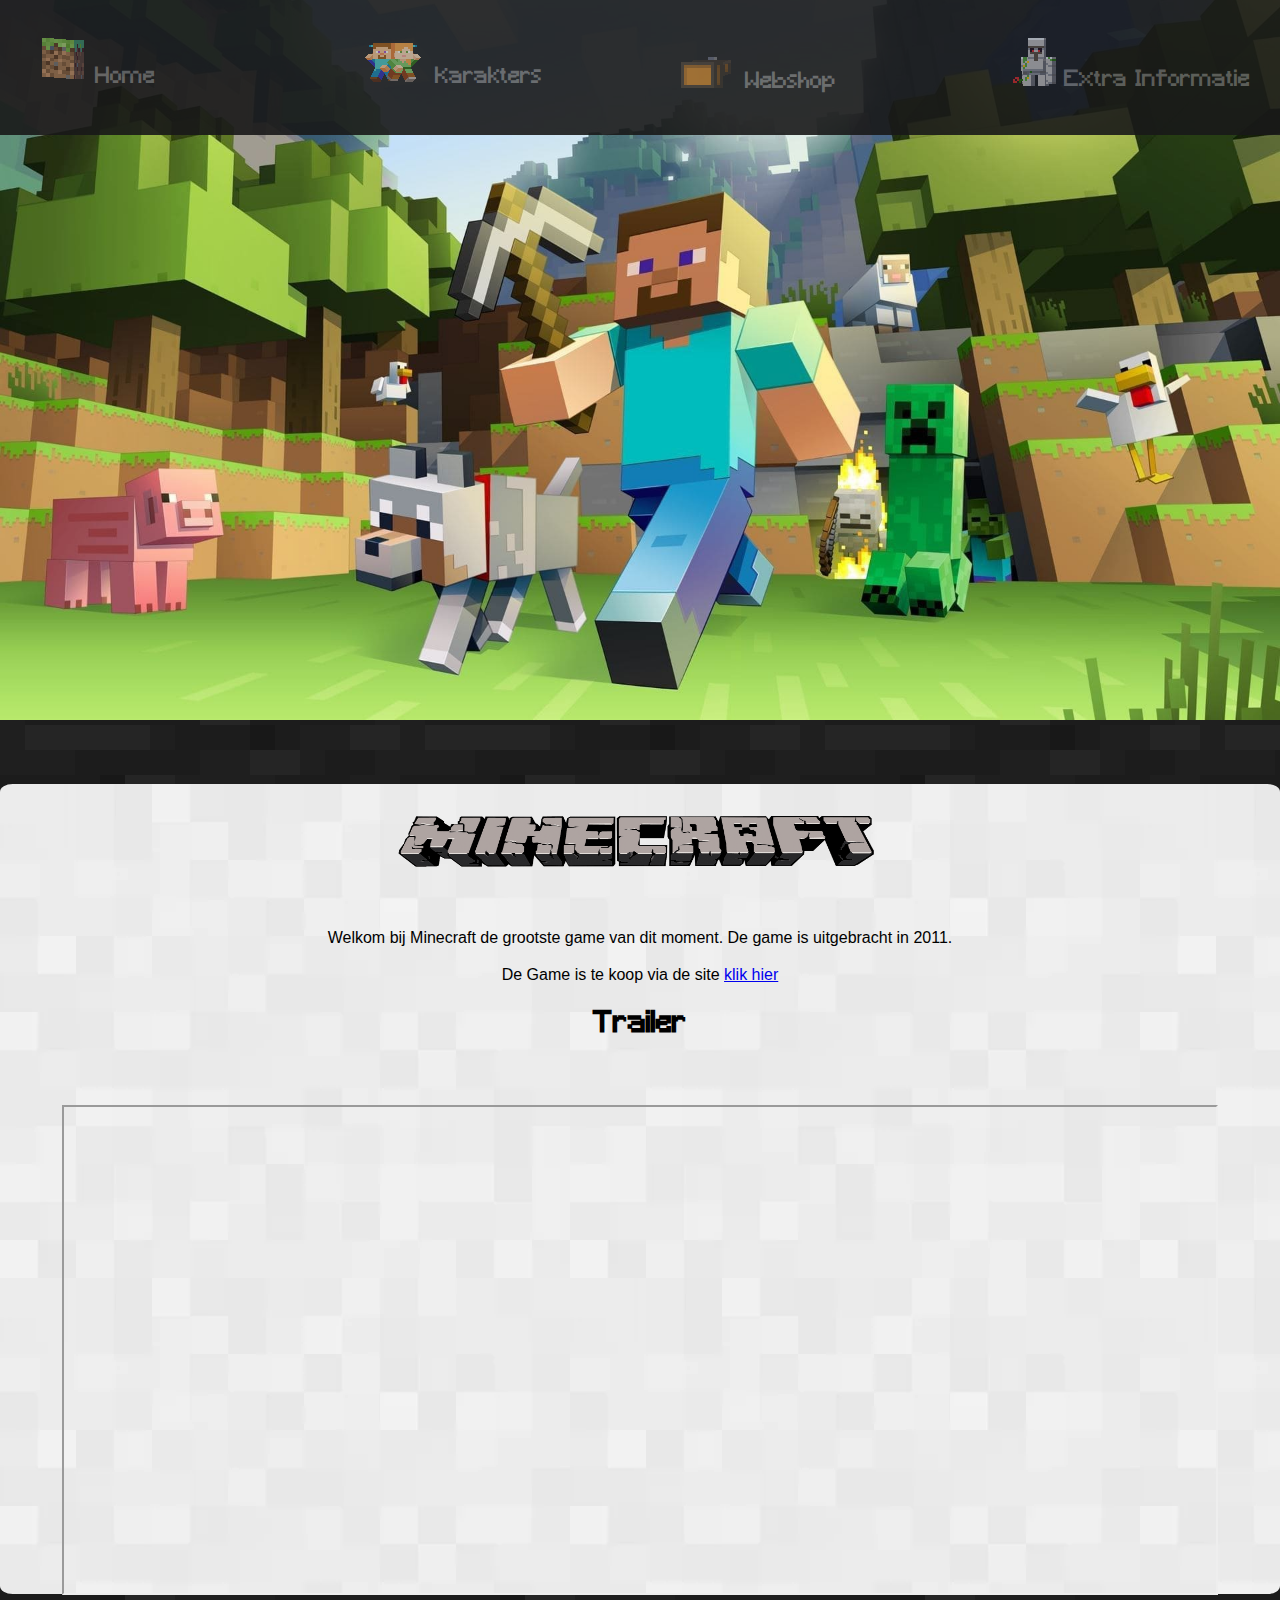
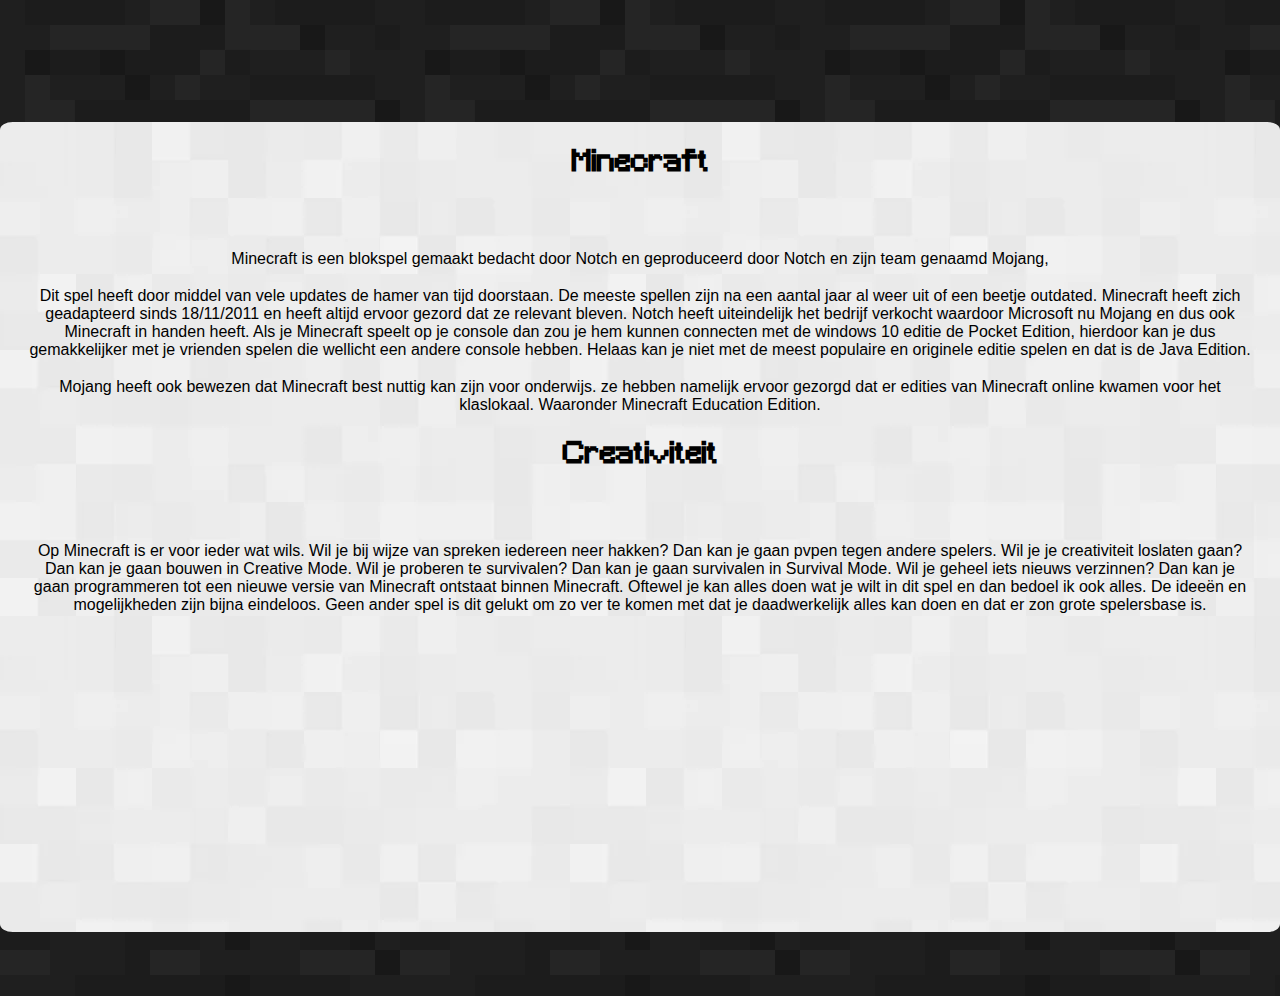
<file: index.html>
<!DOCTYPE html>

<html lang="nl" dir="ltr">
  <head>

    <meta charset="UTF-8">
    <meta http-equiv="X-UA-Compatible" content="ie=edge">
    <meta name="viewport" content="width=device-width, initial-scale=1" />
    <link rel="stylesheet" href="/CSS/Main.css">
    <link rel="shortcut icon" type="image/x-icon" href="/IMAGES/minecraft-grass-block.gif">

    <title>Minecraft</title>
  </head>

  <body>
    <section class="navigation">
      <nav>
        <ul>

            <li class="Minecraft">
                <a href="/HTML/index.html">
              <img src="/IMAGES/menu-buy0.png" alt="plaatje van een dirt block"> Home </a></li>


          <li class="Minecraft">
              <a href="/HTML/Karakters.html">
            <img src="/IMAGES/menu-realms.png " alt="plaatje van 2 minecraft players"> Karakters </a></li>


            <li class="Minecraft"><a href="/HTML/Webshop.html">
              <img src="/IMAGES/menu-store.png" alt="plaatje van een minecraft chest"> Webshop</a> </li>


            <li class="Minecraft"><a href="/HTML/Info.html">
              <img src="/IMAGES/menu-support.png" alt="plaatje van een iron gollum"> Extra Informatie </a></li>
          </ul>

      </nav>
    </section>


    <header >

    </header>
<main>
  <article>
    <section>
      <img src="/IMAGES/minecraft-logo.png" alt="logo van Minecraft">
      <p>Welkom bij Minecraft de grootste game van dit moment. De game is uitgebracht in 2011.  </p>
      <p>De Game is te koop via de site <a href="https://minecraft.net"> klik hier</a></p>
      <h1 class="Minecraft"> Trailer </h1>
      <iframe  src="https://www.youtube.com/embed/MmB9b5njVbA" title="Minecraft Trailer"  allow="accelerometer; autoplay; clipboard-write; encrypted-media; gyroscope; picture-in-picture" allowfullscreen ></iframe>
    </section>
  </article>
  <article>
    <section>
      <h1 class="Minecraft">Minecraft</h1>
      <p>Minecraft is een blokspel gemaakt bedacht door Notch en geproduceerd door Notch en zijn team genaamd Mojang,</p>
      <p>Dit spel heeft door middel van vele updates de hamer van tijd doorstaan.
        De meeste spellen zijn na een aantal jaar al weer uit of een beetje outdated.
        Minecraft heeft zich geadapteerd sinds 18/11/2011 en heeft altijd ervoor gezord dat ze relevant bleven.
        Notch heeft uiteindelijk het bedrijf verkocht waardoor Microsoft nu Mojang en dus ook Minecraft in handen heeft.
        Als je Minecraft speelt op je console dan zou je hem kunnen connecten met de windows 10 editie de Pocket Edition, hierdoor kan je dus gemakkelijker met je vrienden spelen die wellicht een andere console hebben.
        Helaas kan je niet met de meest populaire en originele editie spelen en dat is de Java Edition.
       </p>
       <p>
         Mojang heeft ook bewezen dat Minecraft best nuttig kan zijn voor onderwijs. ze hebben namelijk ervoor gezorgd dat er edities van Minecraft online kwamen voor het klaslokaal.
         Waaronder Minecraft Education Edition.
       </p>

       <h1 class="Minecraft">Creativiteit</h1>
       <p>
         Op Minecraft is er voor ieder wat wils. Wil je bij wijze van spreken iedereen neer hakken?
         Dan kan je gaan pvpen tegen andere spelers.
         Wil je je creativiteit loslaten gaan?
         Dan kan je gaan bouwen in Creative Mode.
         Wil je proberen te survivalen?
         Dan kan je gaan survivalen in Survival Mode.
         Wil je geheel iets nieuws verzinnen?
         Dan kan je gaan programmeren tot een nieuwe versie van Minecraft ontstaat binnen Minecraft.
         Oftewel je kan alles doen wat je wilt in dit spel en dan bedoel ik ook alles. De ideeën en mogelijkheden zijn bijna eindeloos.
         Geen ander spel is dit gelukt om zo ver te komen met dat je daadwerkelijk alles kan doen en dat er zon grote spelersbase is.
       </p>


    </section>
  </article>
</main>
  </body>
</html>
</file>
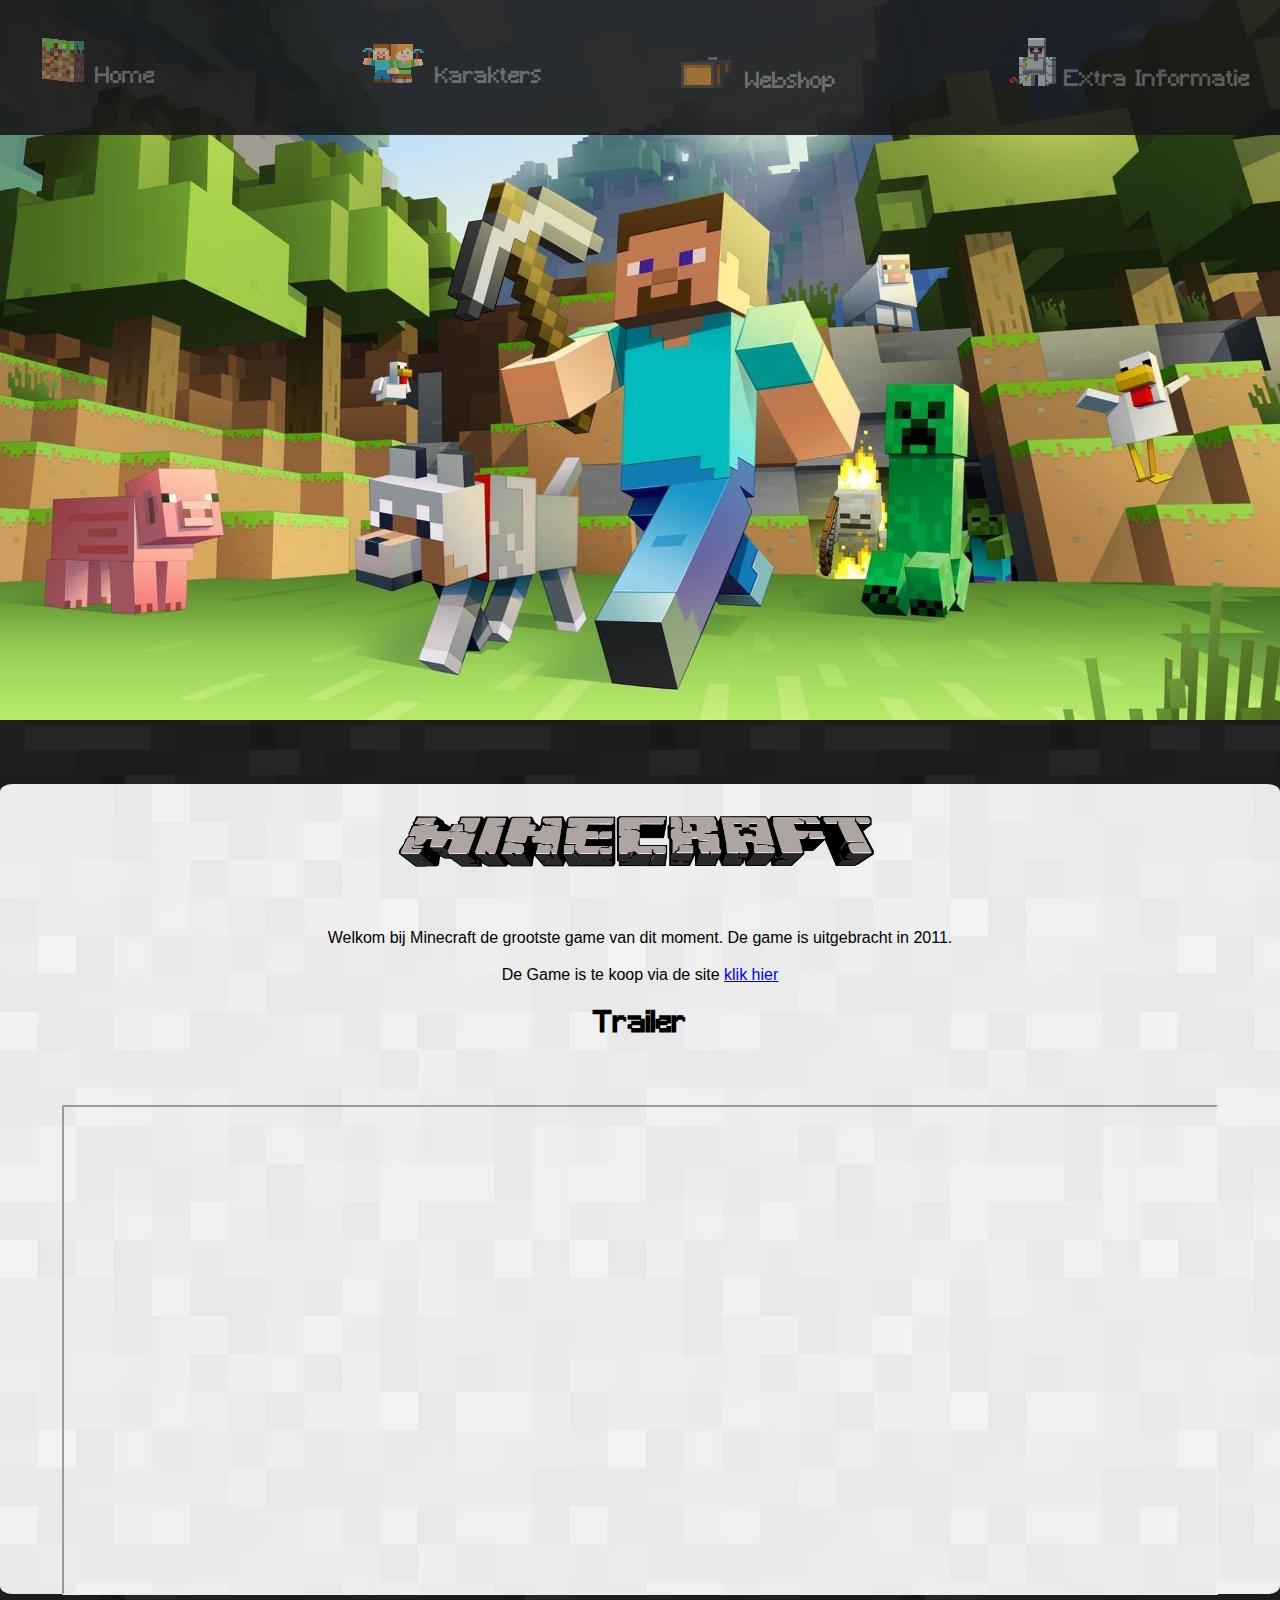
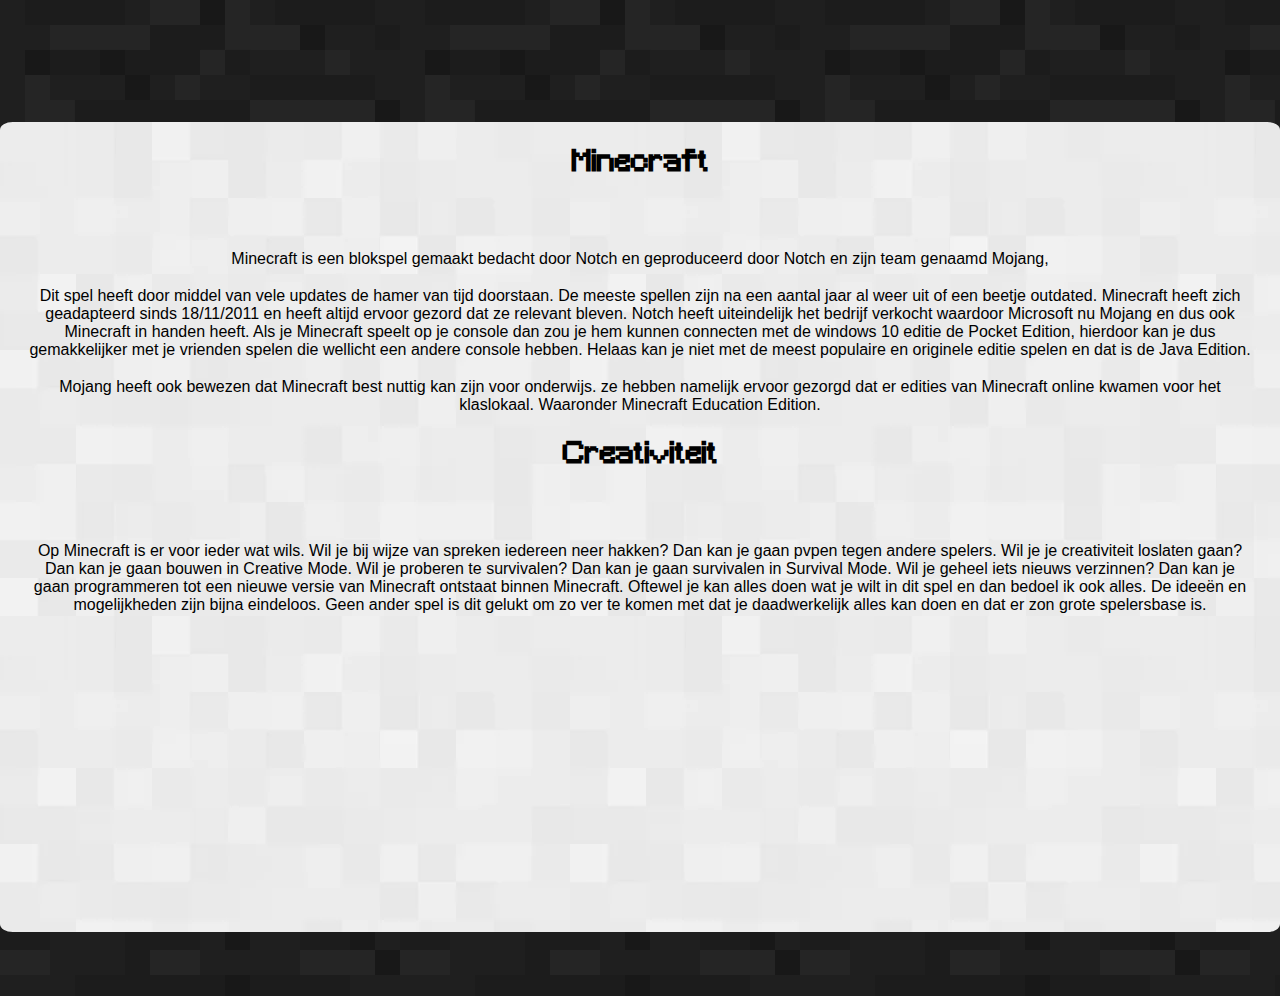
<file: HTML/index.html>
<!DOCTYPE html>
<html lang="nl" dir="ltr">
  <head>

    <meta charset="UTF-8">
    <meta http-equiv="X-UA-Compatible" content="ie=edge">
    <meta name="viewport" content="width=device-width, initial-scale=1" />
    <link rel="stylesheet" href="../CSS/Main.css">
    <link rel="shortcut icon" type="image/x-icon" href="../IMAGES/minecraft-grass-block.gif">

    <title>Minecraft</title>
  </head>

  <body>
    <section class="navigation">
      <nav>
        <ul>

            <li class="Minecraft">
                <a href="../HTML/index.html">
              <img src="../IMAGES/menu-buy0.png" alt="plaatje van een dirt block"> Home </a></li>


          <li class="Minecraft">
              <a href="../HTML/Karakters.html">
            <img src="../IMAGES/menu-realms.png " alt="plaatje van 2 minecraft players"> Karakters </a></li>


            <li class="Minecraft"><a href="../HTML/Webshop.html">
              <img src="../IMAGES/menu-store.png" alt="plaatje van een minecraft chest"> Webshop</a> </li>


            <li class="Minecraft"><a href="../HTML/Info.html">
              <img src="../IMAGES/menu-support.png" alt="plaatje van een iron gollum"> Extra Informatie </a></li>
          </ul>

      </nav>
    </section>


    <header >

    </header>
<main>
  <article>
    <section>
      <img src="../IMAGES/minecraft-logo.png" alt="logo van Minecraft">
      <p>Welkom bij Minecraft de grootste game van dit moment. De game is uitgebracht in 2011.  </p>
      <p>De Game is te koop via de site <a href="https://minecraft.net"> klik hier</a></p>
      <h1 class="Minecraft"> Trailer </h1>
      <iframe  src="https://www.youtube.com/embed/MmB9b5njVbA" title="Minecraft Trailer"  allow="accelerometer; autoplay; clipboard-write; encrypted-media; gyroscope; picture-in-picture" allowfullscreen ></iframe>
    </section>
  </article>
  <article>
    <section>
      <h1 class="Minecraft">Minecraft</h1>
      <p>Minecraft is een blokspel gemaakt bedacht door Notch en geproduceerd door Notch en zijn team genaamd Mojang,</p>
      <p>Dit spel heeft door middel van vele updates de hamer van tijd doorstaan.
        De meeste spellen zijn na een aantal jaar al weer uit of een beetje outdated.
        Minecraft heeft zich geadapteerd sinds 18/11/2011 en heeft altijd ervoor gezord dat ze relevant bleven.
        Notch heeft uiteindelijk het bedrijf verkocht waardoor Microsoft nu Mojang en dus ook Minecraft in handen heeft.
        Als je Minecraft speelt op je console dan zou je hem kunnen connecten met de windows 10 editie de Pocket Edition, hierdoor kan je dus gemakkelijker met je vrienden spelen die wellicht een andere console hebben.
        Helaas kan je niet met de meest populaire en originele editie spelen en dat is de Java Edition.
       </p>
       <p>
         Mojang heeft ook bewezen dat Minecraft best nuttig kan zijn voor onderwijs. ze hebben namelijk ervoor gezorgd dat er edities van Minecraft online kwamen voor het klaslokaal.
         Waaronder Minecraft Education Edition.
       </p>

       <h1 class="Minecraft">Creativiteit</h1>
       <p>
         Op Minecraft is er voor ieder wat wils. Wil je bij wijze van spreken iedereen neer hakken?
         Dan kan je gaan pvpen tegen andere spelers.
         Wil je je creativiteit loslaten gaan?
         Dan kan je gaan bouwen in Creative Mode.
         Wil je proberen te survivalen?
         Dan kan je gaan survivalen in Survival Mode.
         Wil je geheel iets nieuws verzinnen?
         Dan kan je gaan programmeren tot een nieuwe versie van Minecraft ontstaat binnen Minecraft.
         Oftewel je kan alles doen wat je wilt in dit spel en dan bedoel ik ook alles. De ideeën en mogelijkheden zijn bijna eindeloos.
         Geen ander spel is dit gelukt om zo ver te komen met dat je daadwerkelijk alles kan doen en dat er zon grote spelersbase is.
       </p>


    </section>
  </article>
</main>
  </body>
</html>
</file>
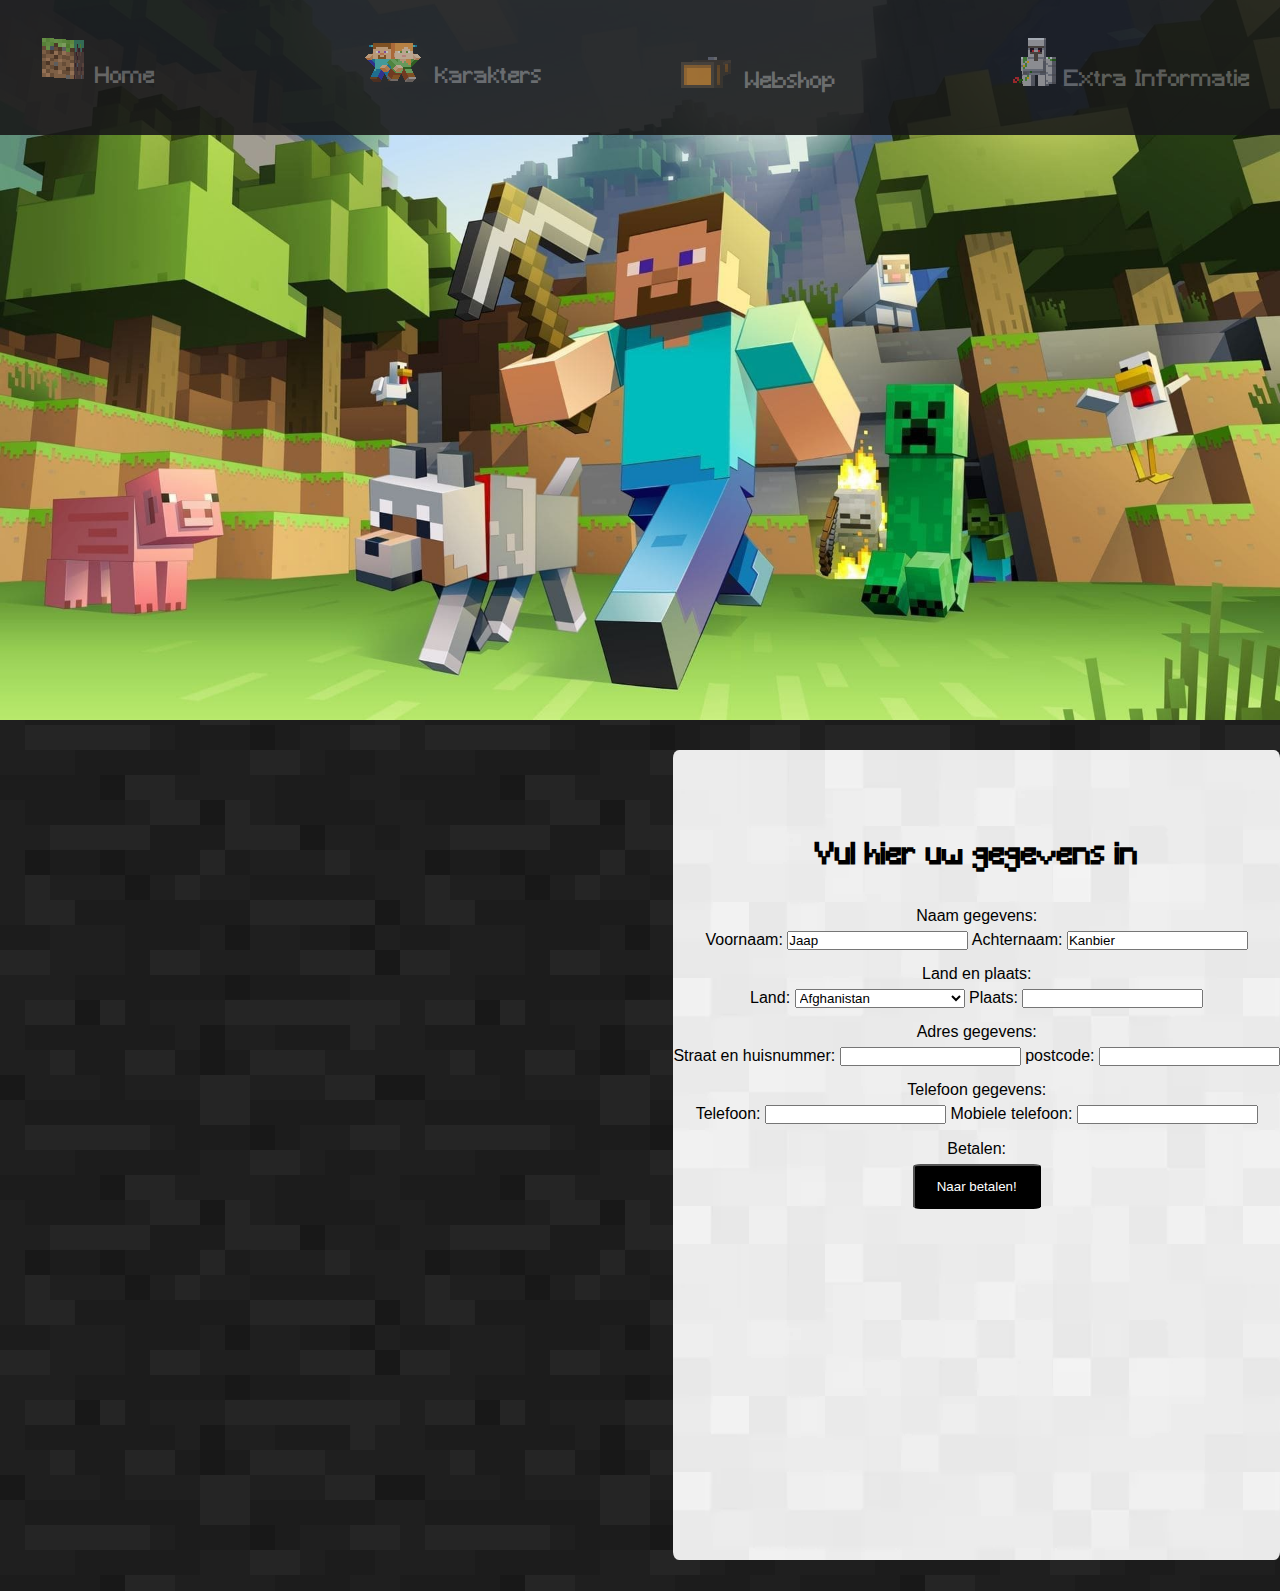
<file: HTML/gegevens.html>
<!DOCTYPE html>
<html lang="nl" dir="ltr">
  <head>

    <meta charset="UTF-8">
    <meta http-equiv="X-UA-Compatible" content="ie=edge">
    <meta name="viewport" content="width=device-width, initial-scale=1" />
    <link rel="stylesheet" href="../CSS/Main.css">
    <link rel="shortcut icon" type="image/x-icon" href="/IMAGES/minecraft-grass-block.gif">

    <title>Minecraft</title>
  </head>

  <body>
    <section class="navigation">
      <nav>
        <ul>

            <li class="Minecraft">
                <a href="../HTML/index.html">
              <img src="../IMAGES/menu-buy0.png" alt="plaatje van een dirt block"> Home </a></li>


          <li class="Minecraft">
              <a href="../HTML/Karakters.html">
            <img src="../IMAGES/menu-realms.png " alt="plaatje van 2 minecraft players"> Karakters </a></li>


            <li class="Minecraft"><a href="../HTML/Webshop.html">
              <img src="../IMAGES/menu-store.png" alt="plaatje van een minecraft chest"> Webshop</a> </li>


            <li class="Minecraft"><a href="../HTML/Info.html">
              <img src="../IMAGES/menu-support.png" alt="plaatje van een iron gollum"> Extra Informatie </a></li>
          </ul>

      </nav>
    </section>


    <header >

    </header>
<main>
  <article>
    <section>
      <h1 class="drop">Vul hier uw gegevens in</h1>
      <form action="ideal.html">
        <p>Naam gegevens:</p>
        <label id="fname">Voornaam: </label>
        <input type="text" name="fname" value="Jaap">
        <label id="lname">Achternaam: </label>
        <input type="text" name="lname" value="Kanbier">

        <p>Land en plaats:</p>
        <label id="land">Land:</label>
        <select name="Land">
          <option value="Afganistan">Afghanistan</option>
<option value="Albania">Albania</option>
<option value="Algeria">Algeria</option>
<option value="American Samoa">American Samoa</option>
<option value="Andorra">Andorra</option>
<option value="Angola">Angola</option>
<option value="Anguilla">Anguilla</option>
<option value="Antigua & Barbuda">Antigua & Barbuda</option>
<option value="Argentina">Argentina</option>
<option value="Armenia">Armenia</option>
<option value="Aruba">Aruba</option>
<option value="Australia">Australia</option>
<option value="Austria">Austria</option>
<option value="Azerbaijan">Azerbaijan</option>
<option value="Bahamas">Bahamas</option>
<option value="Bahrain">Bahrain</option>
<option value="Bangladesh">Bangladesh</option>
<option value="Barbados">Barbados</option>
<option value="Belarus">Belarus</option>
<option value="Belgium">Belgium</option>
<option value="Belize">Belize</option>
<option value="Benin">Benin</option>
<option value="Bermuda">Bermuda</option>
<option value="Bhutan">Bhutan</option>
<option value="Bolivia">Bolivia</option>
<option value="Bonaire">Bonaire</option>
<option value="Bosnia & Herzegovina">Bosnia & Herzegovina</option>
<option value="Botswana">Botswana</option>
<option value="Brazil">Brazil</option>
<option value="British Indian Ocean Ter">British Indian Ocean Ter</option>
<option value="Brunei">Brunei</option>
<option value="Bulgaria">Bulgaria</option>
<option value="Burkina Faso">Burkina Faso</option>
<option value="Burundi">Burundi</option>
<option value="Cambodia">Cambodia</option>
<option value="Cameroon">Cameroon</option>
<option value="Canada">Canada</option>
<option value="Canary Islands">Canary Islands</option>
<option value="Cape Verde">Cape Verde</option>
<option value="Cayman Islands">Cayman Islands</option>
<option value="Central African Republic">Central African Republic</option>
<option value="Chad">Chad</option>
<option value="Channel Islands">Channel Islands</option>
<option value="Chile">Chile</option>
<option value="China">China</option>
<option value="Christmas Island">Christmas Island</option>
<option value="Cocos Island">Cocos Island</option>
<option value="Colombia">Colombia</option>
<option value="Comoros">Comoros</option>
<option value="Congo">Congo</option>
<option value="Cook Islands">Cook Islands</option>
<option value="Costa Rica">Costa Rica</option>
<option value="Cote DIvoire">Cote DIvoire</option>
<option value="Croatia">Croatia</option>
<option value="Cuba">Cuba</option>
<option value="Curaco">Curacao</option>
<option value="Cyprus">Cyprus</option>
<option value="Czech Republic">Czech Republic</option>
<option value="Denmark">Denmark</option>
<option value="Djibouti">Djibouti</option>
<option value="Dominica">Dominica</option>
<option value="Dominican Republic">Dominican Republic</option>
<option value="East Timor">East Timor</option>
<option value="Ecuador">Ecuador</option>
<option value="Egypt">Egypt</option>
<option value="El Salvador">El Salvador</option>
<option value="Equatorial Guinea">Equatorial Guinea</option>
<option value="Eritrea">Eritrea</option>
<option value="Estonia">Estonia</option>
<option value="Ethiopia">Ethiopia</option>
<option value="Falkland Islands">Falkland Islands</option>
<option value="Faroe Islands">Faroe Islands</option>
<option value="Fiji">Fiji</option>
<option value="Finland">Finland</option>
<option value="France">France</option>
<option value="French Guiana">French Guiana</option>
<option value="French Polynesia">French Polynesia</option>
<option value="French Southern Ter">French Southern Ter</option>
<option value="Gabon">Gabon</option>
<option value="Gambia">Gambia</option>
<option value="Georgia">Georgia</option>
<option value="Germany">Germany</option>
<option value="Ghana">Ghana</option>
<option value="Gibraltar">Gibraltar</option>
<option value="Great Britain">Great Britain</option>
<option value="Greece">Greece</option>
<option value="Greenland">Greenland</option>
<option value="Grenada">Grenada</option>
<option value="Guadeloupe">Guadeloupe</option>
<option value="Guam">Guam</option>
<option value="Guatemala">Guatemala</option>
<option value="Guinea">Guinea</option>
<option value="Guyana">Guyana</option>
<option value="Haiti">Haiti</option>
<option value="Hawaii">Hawaii</option>
<option value="Honduras">Honduras</option>
<option value="Hong Kong">Hong Kong</option>
<option value="Hungary">Hungary</option>
<option value="Iceland">Iceland</option>
<option value="Indonesia">Indonesia</option>
<option value="India">India</option>
<option value="Iran">Iran</option>
<option value="Iraq">Iraq</option>
<option value="Ireland">Ireland</option>
<option value="Isle of Man">Isle of Man</option>
<option value="Israel">Israel</option>
<option value="Italy">Italy</option>
<option value="Jamaica">Jamaica</option>
<option value="Japan">Japan</option>
<option value="Jordan">Jordan</option>
<option value="Kazakhstan">Kazakhstan</option>
<option value="Kenya">Kenya</option>
<option value="Kiribati">Kiribati</option>
<option value="Korea North">Korea North</option>
<option value="Korea Sout">Korea South</option>
<option value="Kuwait">Kuwait</option>
<option value="Kyrgyzstan">Kyrgyzstan</option>
<option value="Laos">Laos</option>
<option value="Latvia">Latvia</option>
<option value="Lebanon">Lebanon</option>
<option value="Lesotho">Lesotho</option>
<option value="Liberia">Liberia</option>
<option value="Libya">Libya</option>
<option value="Liechtenstein">Liechtenstein</option>
<option value="Lithuania">Lithuania</option>
<option value="Luxembourg">Luxembourg</option>
<option value="Macau">Macau</option>
<option value="Macedonia">Macedonia</option>
<option value="Madagascar">Madagascar</option>
<option value="Malaysia">Malaysia</option>
<option value="Malawi">Malawi</option>
<option value="Maldives">Maldives</option>
<option value="Mali">Mali</option>
<option value="Malta">Malta</option>
<option value="Marshall Islands">Marshall Islands</option>
<option value="Martinique">Martinique</option>
<option value="Mauritania">Mauritania</option>
<option value="Mauritius">Mauritius</option>
<option value="Mayotte">Mayotte</option>
<option value="Mexico">Mexico</option>
<option value="Midway Islands">Midway Islands</option>
<option value="Moldova">Moldova</option>
<option value="Monaco">Monaco</option>
<option value="Mongolia">Mongolia</option>
<option value="Montserrat">Montserrat</option>
<option value="Morocco">Morocco</option>
<option value="Mozambique">Mozambique</option>
<option value="Myanmar">Myanmar</option>
<option value="Nambia">Nambia</option>
<option value="Nauru">Nauru</option>
<option value="Nepal">Nepal</option>
<option value="Netherland Antilles">Nederlandse Antilles</option>
<option value="Netherlands">Nederland</option>
<option value="Nevis">Nevis</option>
<option value="New Caledonia">New Caledonia</option>
<option value="New Zealand">New Zealand</option>
<option value="Nicaragua">Nicaragua</option>
<option value="Niger">Niger</option>
<option value="Nigeria">Nigeria</option>
<option value="Niue">Niue</option>
<option value="Norfolk Island">Norfolk Island</option>
<option value="Norway">Norway</option>
<option value="Oman">Oman</option>
<option value="Pakistan">Pakistan</option>
<option value="Palau Island">Palau Island</option>
<option value="Palestine">Palestine</option>
<option value="Panama">Panama</option>
<option value="Papua New Guinea">Papua New Guinea</option>
<option value="Paraguay">Paraguay</option>
<option value="Peru">Peru</option>
<option value="Phillipines">Philippines</option>
<option value="Pitcairn Island">Pitcairn Island</option>
<option value="Poland">Poland</option>
<option value="Portugal">Portugal</option>
<option value="Puerto Rico">Puerto Rico</option>
<option value="Qatar">Qatar</option>
<option value="Republic of Montenegro">Republic of Montenegro</option>
<option value="Republic of Serbia">Republic of Serbia</option>
<option value="Reunion">Reunion</option>
<option value="Romania">Romania</option>
<option value="Russia">Russia</option>
<option value="Rwanda">Rwanda</option>
<option value="St Barthelemy">St Barthelemy</option>
<option value="St Eustatius">St Eustatius</option>
<option value="St Helena">St Helena</option>
<option value="St Kitts-Nevis">St Kitts-Nevis</option>
<option value="St Lucia">St Lucia</option>
<option value="St Maarten">St Maarten</option>
<option value="St Pierre & Miquelon">St Pierre & Miquelon</option>
<option value="St Vincent & Grenadines">St Vincent & Grenadines</option>
<option value="Saipan">Saipan</option>
<option value="Samoa">Samoa</option>
<option value="Samoa American">Samoa American</option>
<option value="San Marino">San Marino</option>
<option value="Sao Tome & Principe">Sao Tome & Principe</option>
<option value="Saudi Arabia">Saudi Arabia</option>
<option value="Senegal">Senegal</option>
<option value="Seychelles">Seychelles</option>
<option value="Sierra Leone">Sierra Leone</option>
<option value="Singapore">Singapore</option>
<option value="Slovakia">Slovakia</option>
<option value="Slovenia">Slovenia</option>
<option value="Solomon Islands">Solomon Islands</option>
<option value="Somalia">Somalia</option>
<option value="South Africa">South Africa</option>
<option value="Spain">Spain</option>
<option value="Sri Lanka">Sri Lanka</option>
<option value="Sudan">Sudan</option>
<option value="Suriname">Suriname</option>
<option value="Swaziland">Swaziland</option>
<option value="Sweden">Sweden</option>
<option value="Switzerland">Switzerland</option>
<option value="Syria">Syria</option>
<option value="Tahiti">Tahiti</option>
<option value="Taiwan">Taiwan</option>
<option value="Tajikistan">Tajikistan</option>
<option value="Tanzania">Tanzania</option>
<option value="Thailand">Thailand</option>
<option value="Togo">Togo</option>
<option value="Tokelau">Tokelau</option>
<option value="Tonga">Tonga</option>
<option value="Trinidad & Tobago">Trinidad & Tobago</option>
<option value="Tunisia">Tunisia</option>
<option value="Turkey">Turkey</option>
<option value="Turkmenistan">Turkmenistan</option>
<option value="Turks & Caicos Is">Turks & Caicos Is</option>
<option value="Tuvalu">Tuvalu</option>
<option value="Uganda">Uganda</option>
<option value="United Kingdom">United Kingdom</option>
<option value="Ukraine">Ukraine</option>
<option value="United Arab Erimates">United Arab Emirates</option>
<option value="United States of America">United States of America</option>
<option value="Uraguay">Uruguay</option>
<option value="Uzbekistan">Uzbekistan</option>
<option value="Vanuatu">Vanuatu</option>
<option value="Vatican City State">Vatican City State</option>
<option value="Venezuela">Venezuela</option>
<option value="Vietnam">Vietnam</option>
<option value="Virgin Islands (Brit)">Virgin Islands (Brit)</option>
<option value="Virgin Islands (USA)">Virgin Islands (USA)</option>
<option value="Wake Island">Wake Island</option>
<option value="Wallis & Futana Is">Wallis & Futana Is</option>
<option value="Yemen">Yemen</option>
<option value="Zaire">Zaire</option>
<option value="Zambia">Zambia</option>
<option value="Zimbabwe">Zimbabwe</option>

        </select>
        <label id="plaats">Plaats:</label>
        <input type="text" name="plaats" value="">

        <p>Adres gegevens:</p>
        <label id="sname">Straat en huisnummer: </label>
        <input type="text" name="sname" value="">
        <label id="postcode">postcode: </label>
        <input type="text" name="postcode" value="">

        <p>Telefoon gegevens:</p>
        <label id="Tel">Telefoon: </label>
        <input type="text" name="Tel" value="">
        <label id="Mob">Mobiele telefoon: </label>
        <input type="text" name="Mob" value="">

        <p>Betalen:</p>
        <input type="submit" class="submit" value="Naar betalen!">
      </form>




    </section>
  </article>
</main>
  </body>
</html>
</file>
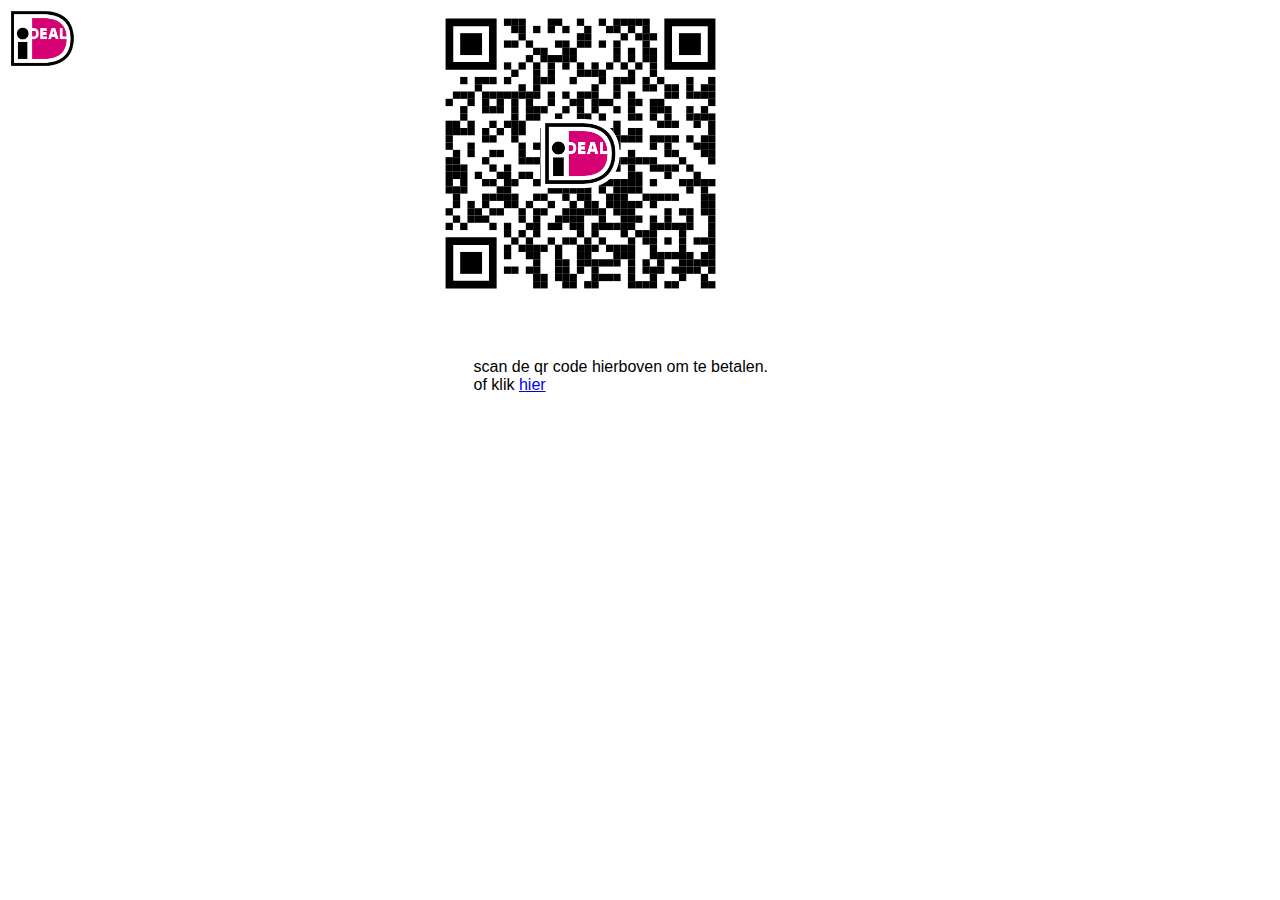
<file: HTML/ideal.html>
<!DOCTYPE html>
<html lang="en" dir="ltr">
  <head>
    <meta charset="UTF-8">
    <meta http-equiv="X-UA-Compatible" content="ie=edge">
    <meta name="viewport" content="width=device-width, initial-scale=1" />
    <link rel="stylesheet" href="../CSS/ideal.css">
    <title>Ideal</title>
  </head>
  <body>

<header>
        <figure>
           <img src="../IMAGES/Ideal.png" alt="logo ideal">
         </figure>
</header>

    <main>

        <figure class="qrcode">
          <img src="../IMAGES/qr-code.svg" alt="qrcode om te betalen">
          <figcaption>scan de qr code hierboven om te betalen. <p>of klik <a href="https://www.youtube.com/watch?v=dQw4w9WgXcQ">hier</a></figcaption>
        </figure>
    </main>


  </body>
</html>
</file>
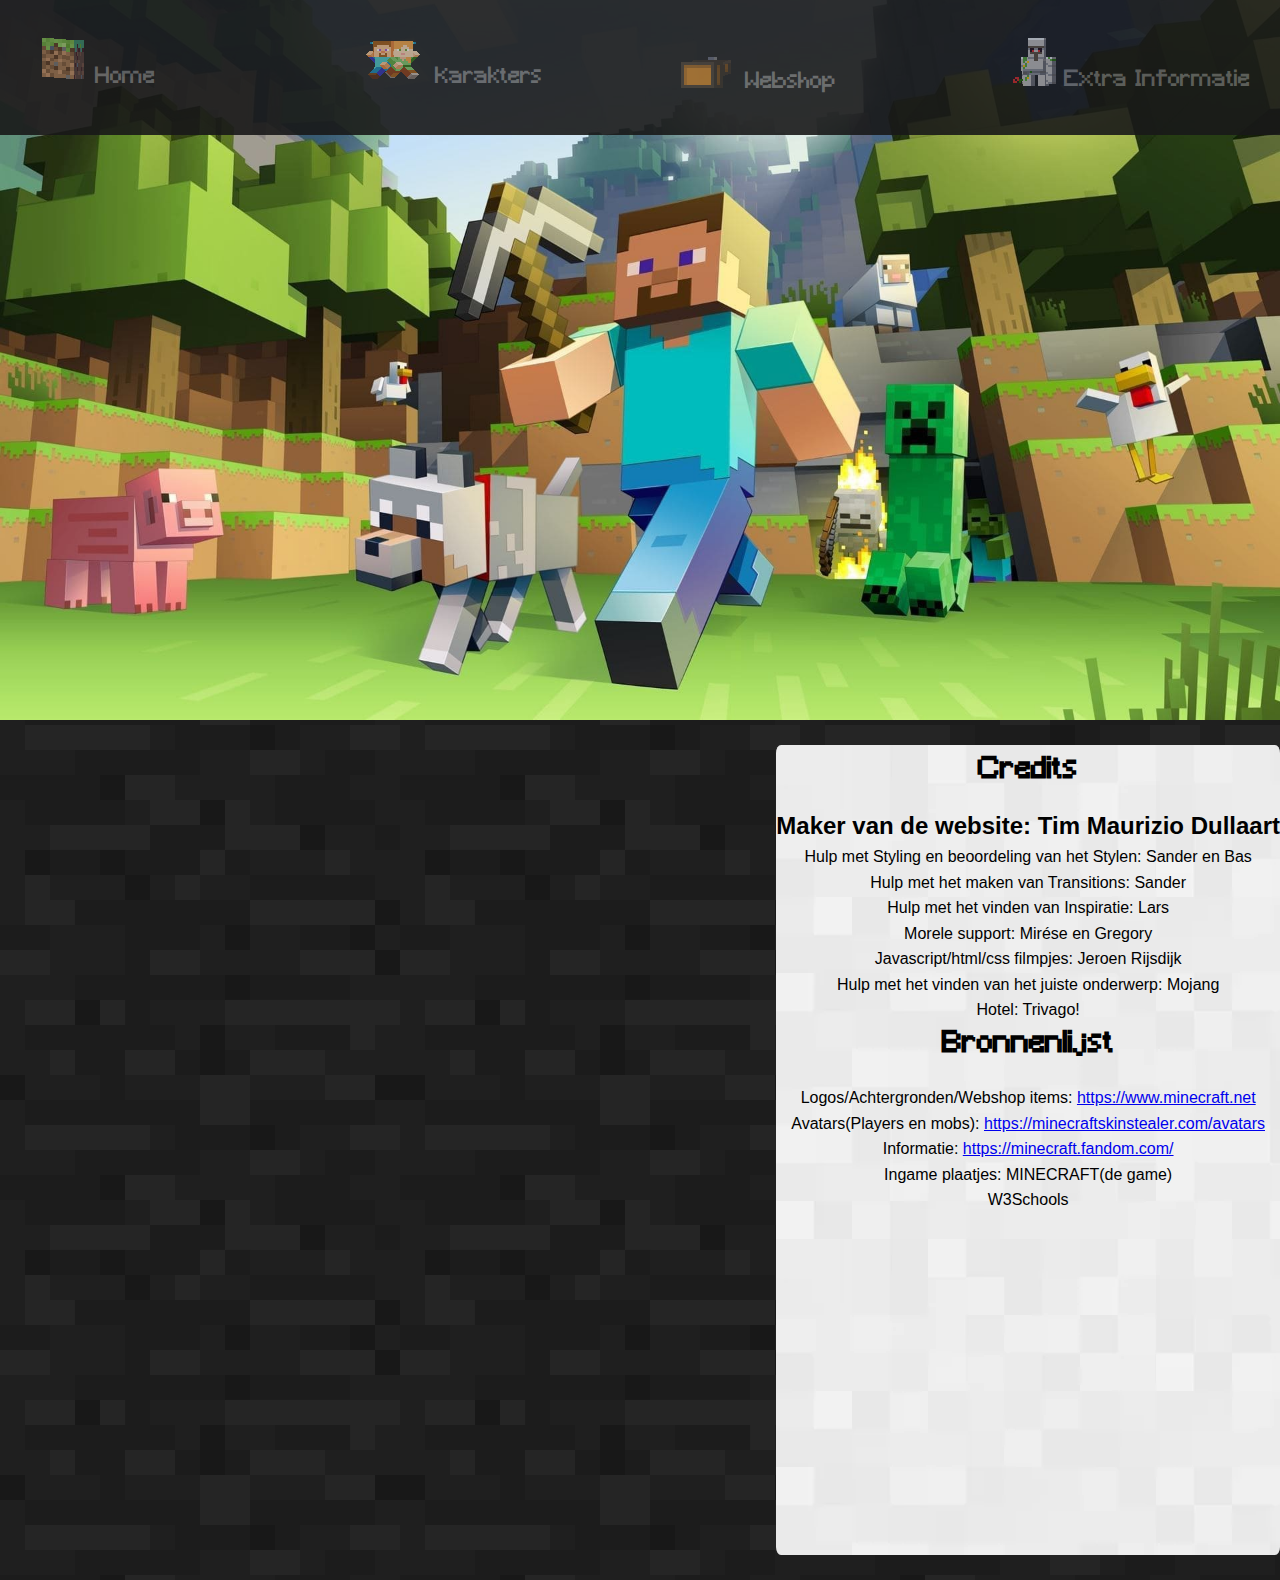
<file: HTML/Info.html>
<!DOCTYPE html>
<html lang="en" dir="ltr">
  <head>

    <meta charset="UTF-8">
    <meta http-equiv="X-UA-Compatible" content="ie=edge">
    <meta name="viewport" content="width=device-width, initial-scale=1" />
    <link rel="stylesheet" href="../CSS/Main.css">
    <link rel="shortcut icon" type="image/x-icon" href="/IMAGES/minecraft-grass-block.gif">

    <title>Minecraft</title>
  </head>

  <body>
    <section class="navigation">
      <nav>
        <ul>

            <li class="Minecraft">
                <a href="../HTML/index.html">
              <img src="../IMAGES/menu-buy0.png" alt="plaatje van een dirt block"> Home </a></li>


          <li class="Minecraft">
              <a href="../HTML/Karakters.html">
            <img src="../IMAGES/menu-realms.png " alt="plaatje van 2 minecraft players"> Karakters </a></li>


            <li class="Minecraft"><a href="../HTML/Webshop.html">
              <img src="../IMAGES/menu-store.png" alt="plaatje van een minecraft chest"> Webshop</a> </li>


            <li class="Minecraft"><a href="../HTML/Info.html">
              <img src="../IMAGES/menu-support.png" alt="plaatje van een iron gollum"> Extra Informatie </a></li>
          </ul>

      </nav>
    </section>


    <header >

    </header>
  <main>
    <article>
      <section>
        <h1 class="Minecraft">Credits</h1>
        <h2>Maker van de website: Tim Maurizio Dullaart</h2>
        <p>Hulp met Styling en beoordeling van het Stylen: Sander en Bas</p>
        <p>Hulp met het maken van Transitions: Sander</p>
        <p>Hulp met het vinden van Inspiratie: Lars</p>
        <p>Morele support: Mirése en Gregory</p>
        <p>Javascript/html/css filmpjes: Jeroen Rijsdijk</p>
        <p>Hulp met het vinden van het juiste onderwerp: Mojang</p>
        <p>Hotel: Trivago!</p>

        <h1 class="Minecraft">Bronnenlijst</h1>
        <p>Logos/Achtergronden/Webshop items: <a href="https://www.minecraft.net"> https://www.minecraft.net</a></p>
        <p>Avatars(Players en mobs): <a href="https://minecraftskinstealer.com/avatars"> https://minecraftskinstealer.com/avatars</a> </p>
        <p>Informatie: <a href="https://minecraft.fandom.com/"> https://minecraft.fandom.com/</a></p>
        <p>Ingame plaatjes: MINECRAFT(de game)</p>
        <p>W3Schools</p>

      </section>
    </article>
  </main>
</html>
</file>
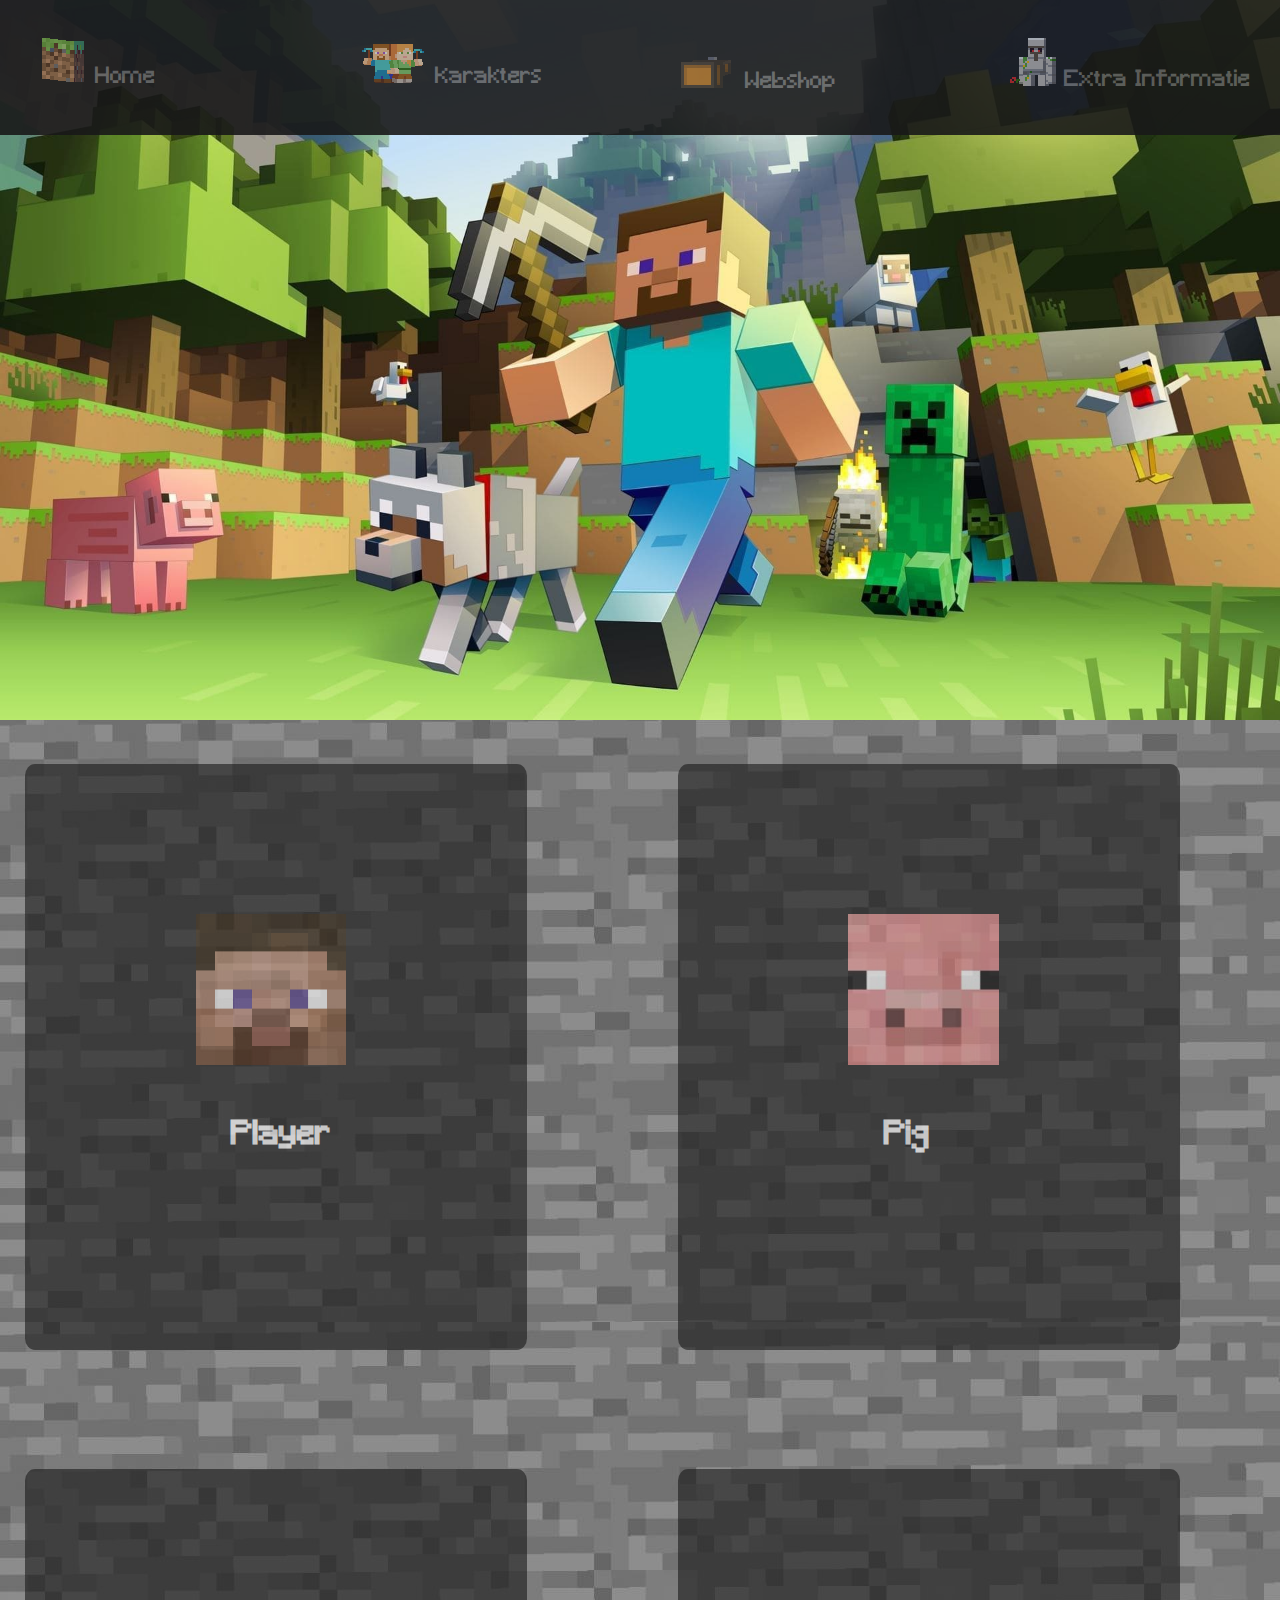
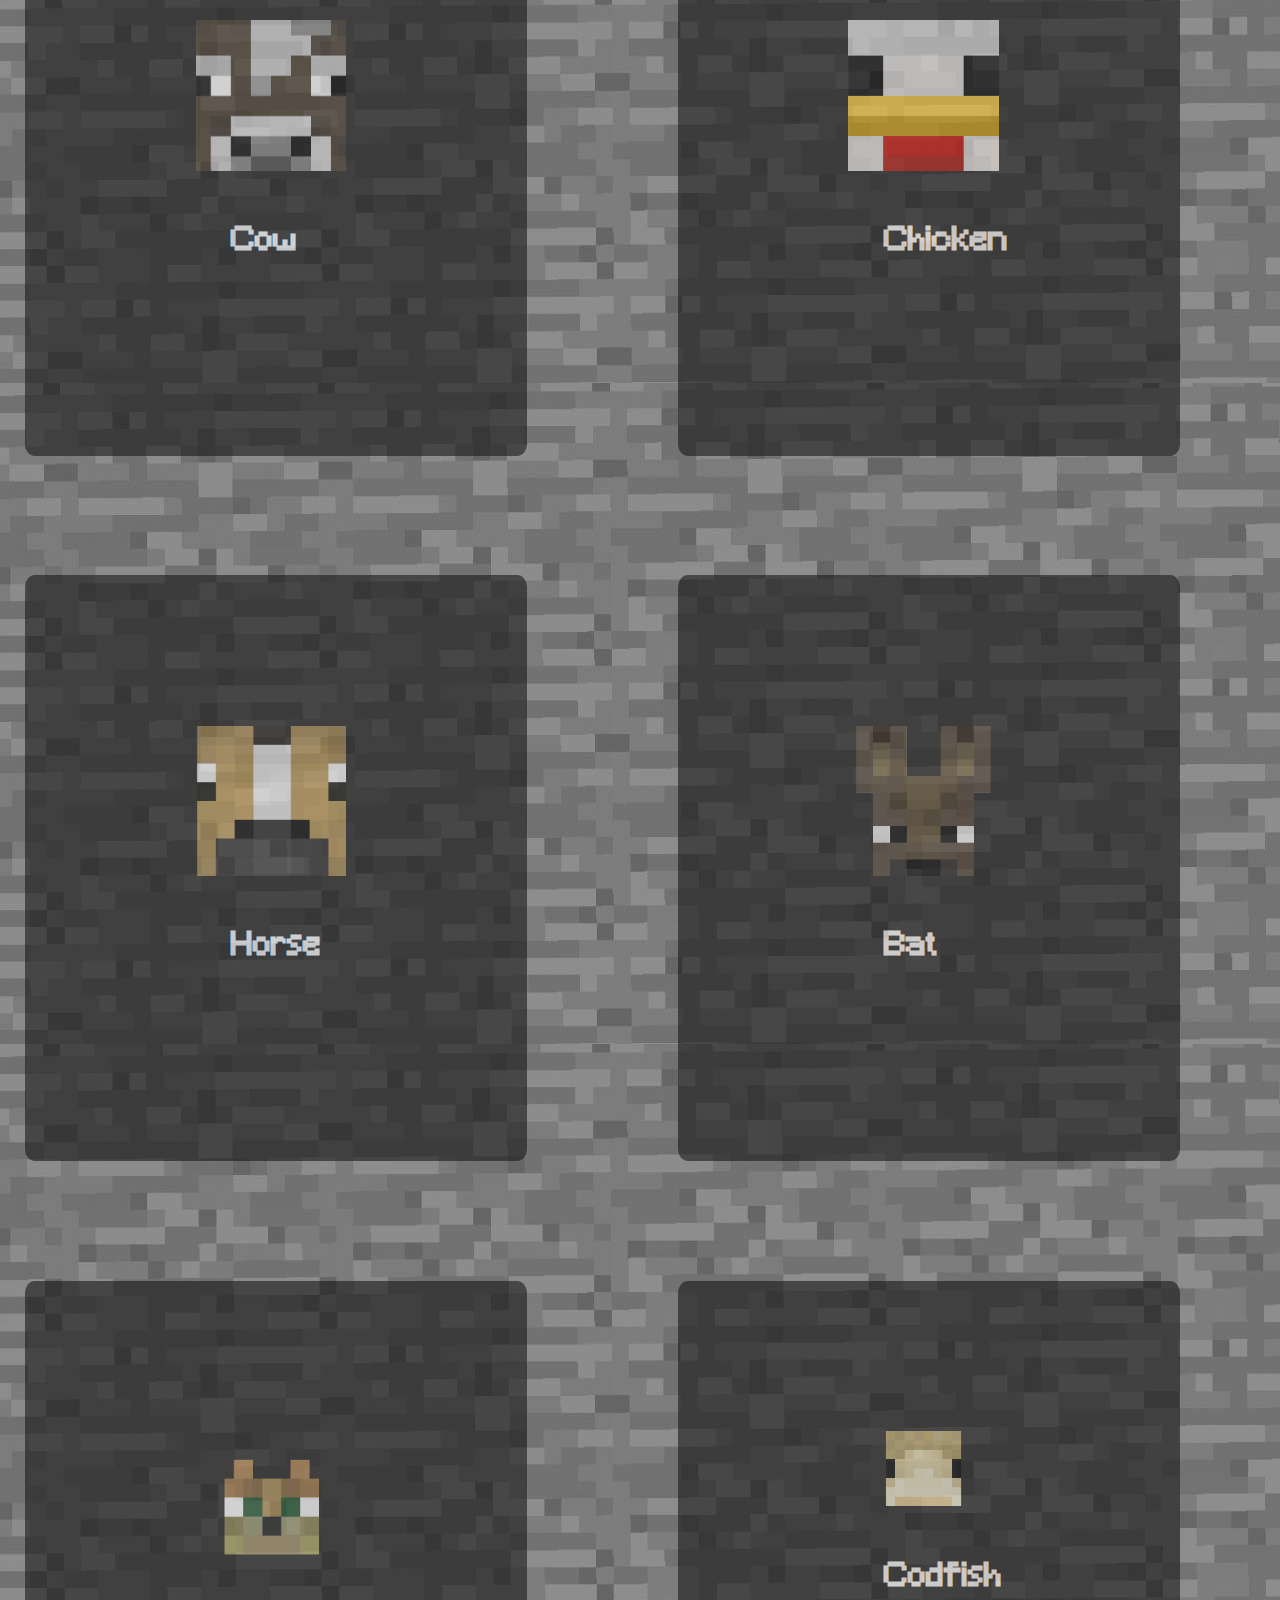
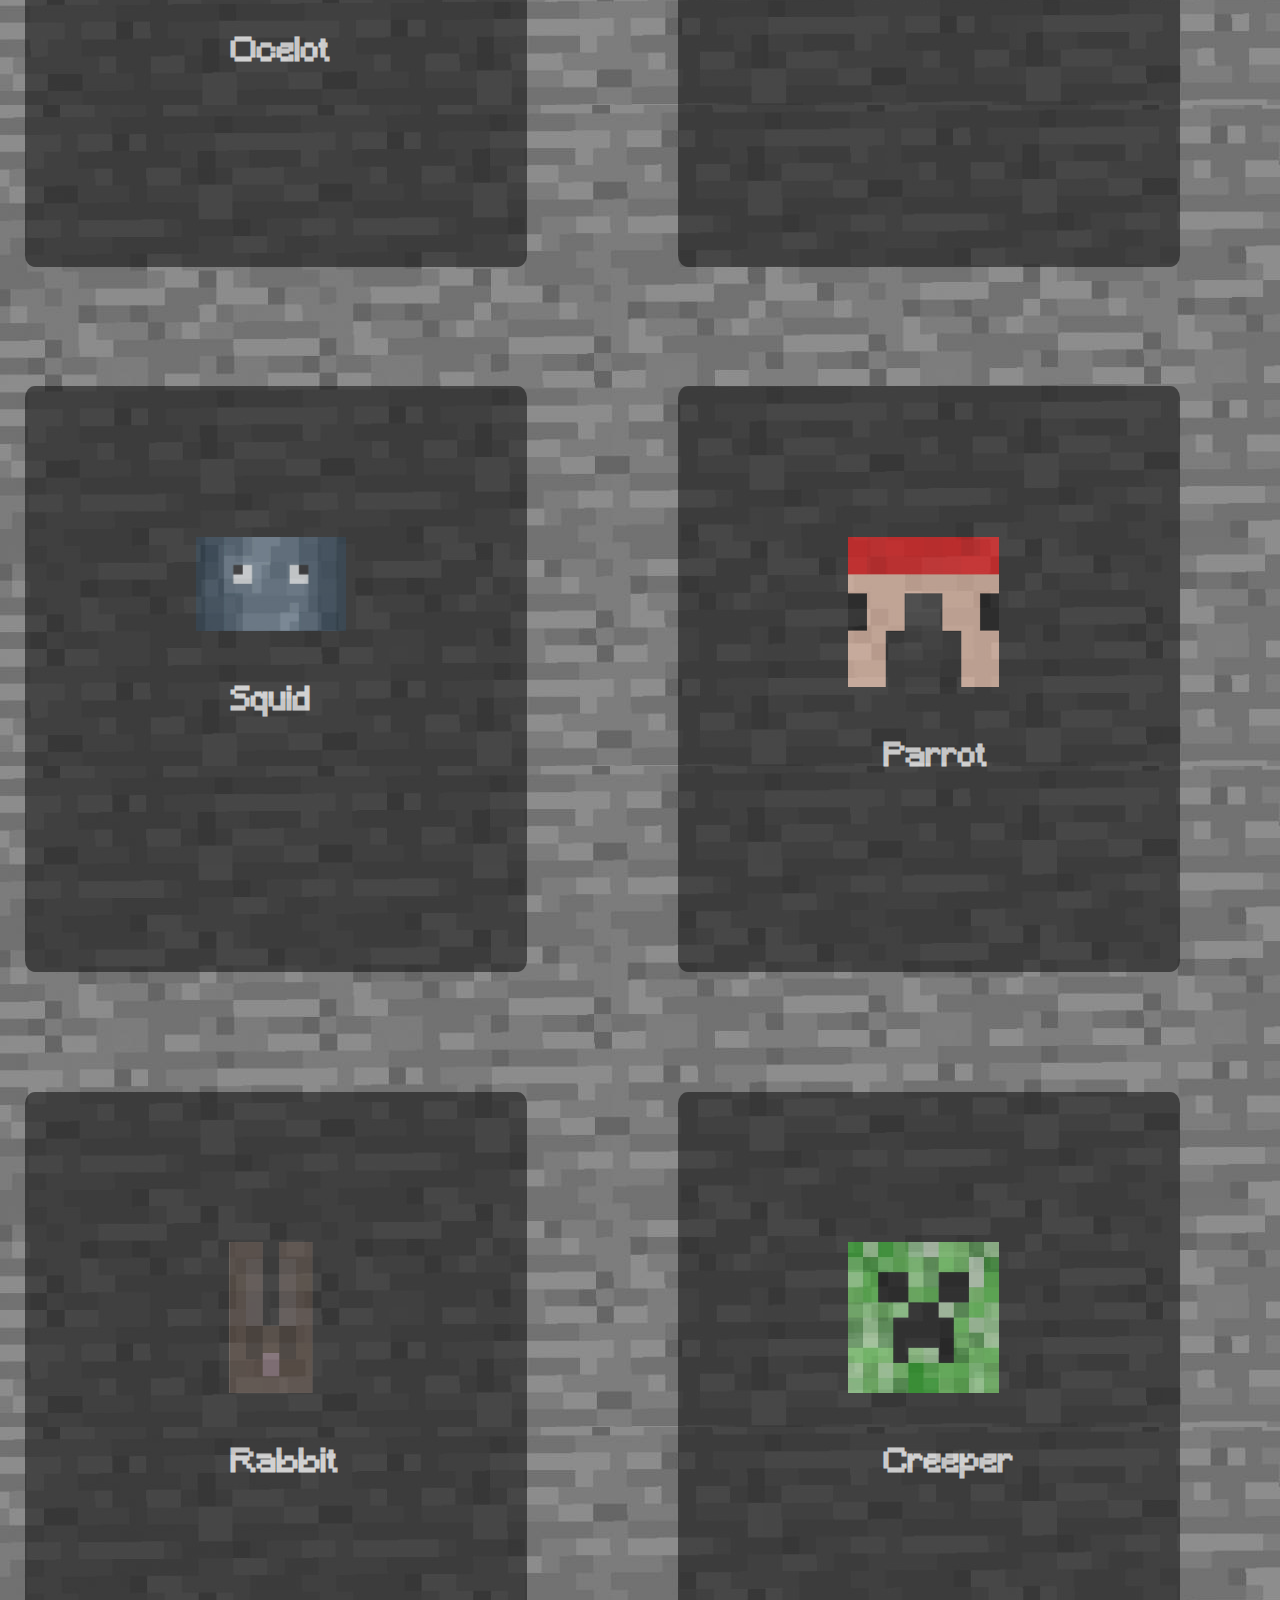
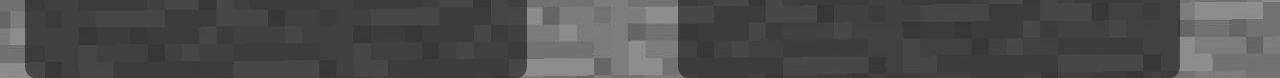
<file: HTML/Karakters.html>
<!DOCTYPE html>
<html lang="en" dir="ltr">
  <head>

    <meta charset="UTF-8">
    <meta http-equiv="X-UA-Compatible" content="ie=edge">
    <meta name="viewport" content="width=device-width, initial-scale=1" />
    <link rel="stylesheet" href="../CSS/Main.css">
    <link rel="shortcut icon" type="image/x-icon" href="/IMAGES/minecraft-grass-block.gif">
    <script type="text/javascript" src="../JS/Main.js"></script>

    <title>Minecraft</title>
  </head>

  <body class="karaktersbody">

    <section class="navigation">
      <nav>
        <ul>

            <li class="Minecraft">
                <a href="../HTML/index.html">
              <img src="../IMAGES/menu-buy0.png" alt="plaatje van een dirt block"> Home </a></li>


          <li class="Minecraft">
              <a href="../HTML/Karakters.html">
            <img src="../IMAGES/menu-realms.png " alt="plaatje van 2 minecraft players"> Karakters </a></li>


            <li class="Minecraft"><a href="../HTML/Webshop.html">
              <img src="../IMAGES/menu-store.png" alt="plaatje van een minecraft chest"> Webshop</a> </li>


            <li class="Minecraft"><a href="../HTML/Info.html">
              <img src="../IMAGES/menu-support.png" alt="plaatje van een iron gollum"> Extra Informatie </a></li>
          </ul>

      </nav>
    </section>

    <div class="popup" id="popup0"  onclick="onClick(0)">
      <article>
        <section>
          <h1>Player</h1>
          <p>De Player. Dit zijn alle mensen die de game spelen. De player kan je niet al te veel inschatten puur omdat je niet altijd mensen kan vertrouwen en kan verwachten wie wat doet. elke Player kan anders eruit zien omdat je zelf kan bepalen hoe je eruit ziet.
          De Player is altijd te herkennen aan dat hij dezelfde vorm heeft als jij. Je komt alleen Players tegen als je op Servers of op een LAN verbinding speelt en dat kan je doen in het Multiplayer menu.  </p>
        </section>
      </article>
    </div>

    <div class="popup" id="popup1"  onclick="onClick(1)">
      <article>
        <section>
          <h1>Pig</h1>
          <p>Een varken zal 1 tot 3 stuks karbonade laten vallen als het doodgaat en vormt zo een hernieuwbare bron van voedsel. Als een varken gedood wordt door vuurschade, zullen de karbonades gaar zijn.
            Varkens dwalen door de normale wereld, meestal in groepjes van drie of vier. Als ze een obstakel tegenkomen zullen ze vaak proberen eroverheen te springen. Ze zijn niet bang voor water en als ze in water vallen kan je ze op en neer zien dobberen om boven te blijven.

            Als een speler met de rechter muisknop op een varken klikt terwijl hij een zadel vast heeft, zal de speler er op zitten. Als een speler een Wortel aan een stok vasthoudt, kan hij het varken sturen en zo berijden net als een Paard. Indien het varken wordt geraakt door bliksem, zal het in een zombievarken veranderen. Om varkens te lokken of biggetjes te maken gebruik je een wortel.
            Varkens werden geïntroduceerd in de Survival Test modus. Als ze werden gedood kreeg de speler tien punten en 0 tot 2 bruine paddenstoelen. Toen ze werden toegevoegd keken varkens scheel, maar dat werd al snel veranderd in een loensende blik. Pas vanaf Alfa kreeg de speler 0 tot 2 karbonades als beloning voor het doden van varkens.

            Met de 1.5 update werd een prestatie toegevoegd om met een varken van een klif af te rijden. Varkens die geraakt worden door de bliksem zouden vanaf de 1.5 update veranderen in zombievarkensmannen, en varkens gedood door vuur zouden gebraden karbonades laten vallen.</p>
        </section>
      </article>
    </div>

    <div class="popup" id="popup2"  onclick="onClick(2)">
      <article>
        <section>
          <h1>Cow</h1>
          <p>Koeien spawnen in groepen van vier boven een solide blok met minstens twee blokken lucht erboven die een lichtsterkte hebben van 9 of meer. Ze worden het meest gespawnd wanneer een wereld gegenereerd wordt, maar als er geen passieve mobs in geladen chunks zijn, inclusief de spawnchunks, kunnen ze spawnen in normale spawncyclussen.
            De liefdesmodus van koeien wordt geactiveerd wanneer er tarwe aan koeien wordt gegeven, gaan paren en er wordt een kalf geboren. Dit kan de speler wat ervaringspunten geven. Daarna is er een periode van 5 minuten dat de ouders niet meer kunnen paren.

  De groei van een kalf kan worden versneld door het tarwe te geven. Elke keer dat een kalf tarwe eet, wordt er 10% van de groeitijd afgehaald.
  Koeien laten 0 tot 2 leer, 1 tot 3 rauw rundvlees (of 1 tot 3 biefstuk als het in brand staat) en 1 tot 3 ervaringspunten vallen.

  Koeien kunnen worden gemolken door op gebruiken te drukken terwijl er in de hand van de speler een lege emmer zit.

  Het doden van een kalf geeft geen ervaringspunten.Koeien zijn 1,4 blokken hoog en de kalven 0,7 blokken.

Koeien lopen niet snel en doelloos. Daarnaast loeien en ademen ze soms. Ze vermijden het vallen van hoogten waardoor ze valschade kunnen oplopen en blijven meestal uit het water. Net als alle andere passieve mobs rennen ze paniekerig weg als ze geraakt worden.

Een koe volgt de speler als de speler tarwe in de hand houdt, maar stopt daarmee als de speler te ver weg is (ongeveer 10 blokken).</p>
        </section>
      </article>
    </div>

    <div class="popup" id="popup3"  onclick="onClick(3)">
      <article>
        <section>
          <h1>Chicken</h1>
          <p>Kippen spawnen van nature op grasblokken met twee blokken lucht erboven en als de lichtwaarde op het blok 9 of meer is.
            Er is een kans van 1⁄8 dat een gegooid ei een kuiken spawnt. Als het succesvol is, is er een overige kans van 1⁄32 dat er vier kuikens spawnen in plaats van één. Als een ei op een bepaalde hoek naar een muur wordt gegooid, kan het kuiken vast komen te zitten in de muur en verstikken.

  Kuikens laten niks vallen, in tegenstelling tot kippen.

  Kuikens groeien op in 20 minuten, maar de groei kan worden versneld door het kuiken zaden te geven. Er wordt dan 10% van de resterende tijd afgehaald.
  Kippen laten 0 tot 2 veren vallen en één rauwe kip. Als een kip dood gaat terwijl het in brand staat, laat het gebraden kip vallen in plaats van rauwe. De hoeveelheid rauwe kip (of gebraden kip) kan worden verhoogd met de betovering Plundering.

  Kippen laten 1 tot 3 ervaringspunten vallen wanneer het wordt gedood door de speler of getemde wolf.
  Kippen zijn 0,7 blokken hoog en 0,4 breed.

  Kippen lopen doelloos rond en zwemmen meestal in water. Wanneer een kip valt, klapt het heel snel met zijn vleugels, waardoor ze zachter vallen en immuun zijn voor valschade. Ondanks dit proberen kippen nog steeds niet van een klif af te vallen.

  Wanneer een kip in een geladen chunk is, legt het iedere 5 tot 10 minuten (6000 tot 12000 ticks) een ei, tenzij het een onderdeel was of is van een kipberijder. Als je dichtbij een kip bent wanneer het een ei legt, kun je een 'plop' horen.

  Ze delen gedrag dat ongeveer hetzelfde is bij alle 'boerderijdieren':

  Ze gaan naar lichte plaatsen wanneer ze in het donker staan.
  Wanneer ze worden geraakt rennen ze snel en doelloos weg.
  Ze kunnen zwemmen, met hun vleugels klappen en blijven op het oppervlak.
  Ze kunnen worden rondgeleid en worden gefokt door zaden te gebruiken.
  Kippen worden aangevallen door wilde ocelotten.

  Kuikens kunnen geen eieren leggen. Doordat ze klein zijn, kunnen ze door een opening gaan die kleiner is dan een heel blok, maar ze doen dat niet graag.</p>
        </section>
      </article>
    </div>

    <div class="popup" id="popup4"  onclick="onClick(4)">
      <article>
        <section>
          <h1>Horse</h1>
          <p>Paarden zijn wezens die kunnen worden getemd en gefokt. Er zijn vijf soorten paarden: Het normale paard, de ezel en het skeletpaard worden natuurlijk gegenereerd. De muilezel kan worden verkregen als de speler een normaal paard en een ezel temt. Een zombiepaard kan alleen verkregen worden in creative. Paarden in minecraft zijn gebaseerd op het werk van DrZhark (John Olarte), maker van de Mo' Creatures mod. Paarden in die mod komen dus grotendeels overeen met die in de officiële uitgave van Minecraft.

In tegenstelling tot andere getemde dieren, zoals de kat of de wolf, volgen getemde paarden de speler niet en dwalen ze na enige tijd af, tenzij ze vaststaan aan een leidtouw of bereden worden. Gewone paarden kunnen naast een zadel ook uitgerust worden met een paardenharnas, in tegenstelling tot ezels en muilezels. Ezels en muilezels kunnen daarentegen weer uitgerust worden met kisten en gebruikt worden als lastdier. Wanneer een paard is getemd (zie § Temmen), kan het gezadeld worden, zodat de speler het paard kan berijden. De besturing werkt hetzelfde als het bewegen van de speler, met de pijltjestoetsen. Alle getemde paarden kunnen bovendien springen. Paarden verschillen van andere mobs doordat ze hun eigen statistieken hebben. Hiertoe worden levenspunten, snelheid en sprongkracht gerekend (hoewel deze niet allemaal makkelijk te toetsen zijn). Met het fokken beïnvloeden de statistieken van de ouders de puntenset van het veulen. Paarden en ezels worden gefokt met behulp van gouden appels of gouden wortels. De groeicurve van het veulen kan worden versneld door een verscheidenheid aan voedingsmiddelen: appels, gouden appels, tarwe, suiker, brood, hooibalen, wortels en gouden wortels.
In tegenstelling tot andere passieve wezens, komen paarden van nature alleen voor in grasvlaktes en savannes. Hierdoor zijn paarden veel zeldzamer dan andere dieren, bijvoorbeeld schapen, varkens en koeien. Paarden verschijnen altijd in kuddes van minimaal 2 en maximaal 6 dieren.
</p>
        </section>
      </article>
    </div>

    <div class="popup" id="popup5"  onclick="onClick(5)">
      <article>
        <section>
          <h1>Bat</h1>
          <p>Vleermuizen kunnen spawnen in de Overworld als er een lichtsterkte van 3 of minder is en het blok waarop ze spawnen een solide blok is. Tussen 30 oktober en 3 november is er een lichtsterkte van 6 of minder nodig. Op een Supervlakke wereld spawnen vleermuizen onder de bovenkant van blokken die geen lucht zijn waardoor ze de hoogte van 63 negeren.
            Vleermuizen laten geen voorwerpen of ervaring vallen wanneer ze gedood worden.
            Vleermuizen zijn ongeveer minder dan één blok hoog en breed en piepen op willekeurige momenten. Ze vliegen meestal zonder doel en hebben de neiging om naar het oosten te gaan en vliegen daardoor soms door lava waardoor ze in brand worden gezet.

Vleermuizen hangen meestal aan de onderkant van een solide blok wanneer ze aan het rusten zijn, maar kunnen niet aan de onderkant van een niet-solide of transparant blok hangen. Als de speler, onzichtbaar of niet, een vleermuis nadert terwijl het ondersteboven hangt, vliegen ze weg van de speler.

De vleermuis is een passieve mob, maar als de speler te ver van de vleermuis is, despawnt de vleermuis, net zoals ocelotten en inktvissen.
</p>
        </section>
      </article>
    </div>

    <div class="popup" id="popup6"  onclick="onClick(6)">
      <article>
        <section>
          <h1>Ocelot</h1>
          <p>Deze dieren hebben een gele vacht, met bruine vlekken, een grijs-zwarte neus en groene ogen. ze kunnen heel snel rennen ze zijn klein en ze hebben ook een staart. als Ocelots getemd zijn kunnen ze er heel anders uitzien (dit kan oranje, grijs of zwart zijn).
          De Ocelot is een voornamelijk passief, 'schuw' dier. Hij zal de speler niet aanvallen. Mocht de speler bewegen of abrupt naar hem kijken, dan sprint hij weg. Ocelots zijn de eerste dieren die kunnen sprinten. Als ze opgesloten zitten en niet in staat zijn om te vluchten, dan blijven ze stil tot ze een uitgang hebben gevonden en sprinten dan weg. Wilde Ocelots zullen af en toe langzaam naar een kip sluipen en dan aanvallen. Maar hun gedrag tijdens het temmen heeft prioriteit over dit gedrag.Om een ocelot te temmen moet je een rauwe vis vasthouden terwijl je stil staat, gedurende deze tijd mag ook niet te snel wegkijken. Het dier benadert de speler langzaam en wanneer hij voor je staat moet je de vis op het dier gebruiken en daarna dat nog een paar keer herhalen en heel lang wachten om het te temmen. Na het temmen zal hij in één van zijn drie katachtige vormen veranderen. Hierdoor verdwijnt ook zijn passieve, schuwe gedrag. De kat zal nu de speler volgen, maar doet dat wel minder nauwkeurig dan een wolf. Ze proberen ook obstakels te vermijden zoals cactussen. Katten hebben een zit/sta functie. Ze vallen ook geen vijanden aan.

Opgepast! Een Ocelot kan enkel gevangen worden als hij zelf naar je toekomt, dus een Ocelot achtervolgen en op je rechtermuisknop klikken heeft geen effect.</p>
        </section>
      </article>
    </div>

    <div class="popup" id="popup7" onclick="onClick(7)">
        <article>
          <section>
            <h1>Codfish</h1>
            <p>De meest voorkomende manier om rauwe kabeljauw te verkrijgen, is vissen. De wachttijd voor vangst wordt verminderd met de Lokaas betovering en de kans op vangst wordt lichtjes verkleind met de Geluk van de zee betovering (zo genoemd omdat het de schat vergroot, niet de vis).</p>
          </section>
        </article>
    </div>
    <div class="popup" id="popup8"  onclick="onClick(8)">
      <article >
        <section>
          <h1>squid</h1>
          <p>Inktvissen (Engels: Squid) zijn achtarmige wezens die altijd passief zijn. Ze komen voor in het water, op een hoogte van 47 tot en met 62 (zeeniveau) en bij elk lichtniveau, en op elke moeilijkheidsgraad. Inktvissen verschijnen zowel in waterbronnen als in de waterstromen die eruit komen. Ze zijn de eerste watermobs die in Minecraft werden geïmplanteerd.
          Als een inktvis gedood wordt, zal hij 0 tot 3 inktzakken laten vallen, die gebruikt kunnen worden gebruikt om wol mee te verven. De inktzak kan net als verf direct worden gebruikt om een schaap of schapenwol donker te maken. Ook kan het met verschillende hoeveelheden beendermeel worden gemengd om diverse tinten grijs te maken. Deze verschillende tinten kunnen op hun beurt ook worden gebruikt om een schaap of wol mee te verven.
        Inktvissen openen en sluiten hun tentakels bij het bewegen, waardoor ze de schijn wekken zichzelf vooruit te stuwen. Als de tentakels opengaan zijn de ronde mond en scherpe tanden te zien waarover de inktvis beschikt. Ze kunnen alleen horizontaal zwemmen en blijven dus in dezelfde laag. Net als andere mobs zwemmen ze zonder een echte richting aan te houden. Er is geen sprake van interactie met de speler.</p>
        </section>
      </article>
    </div>
    <div class="popup" id="popup9" onclick="onClick(9)">
      <article>
        <section>
          <h1>Parrot</h1>
          <p>Papegaaien zijn zeldzame tamme mobs gevonden in jungles. Papegaaien kunnen geluiden van vijandige menigten in de buurt imiteren en kunnen op de schouders van de speler zitten.
          Papegaaien zijn passief. Ze kunnen vliegen en vliegen meestal omhoog als ze worden geraakt. Ze vliegen onder normale omstandigheden, maar ze kunnen moe worden en terugkeren naar de grond. Papegaaien verdringen zich en vestigen zich rond andere nabijgelegen menigten, waaronder neutrale en vijandige menigten. In het water zwemt een papegaai door met zijn vleugels te klapperen. Net als kippen klapperen papegaaien met hun vleugels en vallen langzaam, waardoor valschade wordt voorkomen.
        Papegaaien kunnen worden getemd door ze tarwezaden, meloenpitten, pompoenpitten of rode bietzaden te voeren, met 1⁄10 kans op succes. Eenmaal getemd, zorgt interactie met een papegaai ervoor dat hij gaat zitten en opstaat. Net als getemde wolven en katten volgt een getemde papegaai de speler tenzij hem wordt verteld om te zitten, en kan teleporteren als er voldoende afstand is tussen hen en de speler. Zoals alle getemde dieren bij de dood, wordt een doodsboodschap aan de eigenaar getoond.Papegaaien dansen in de buurt van een jukebox als er een muziekschijf in zit. Papegaaien hebben zelfs de mogelijkheid om te dansen terwijl ze op de schouder van een speler zitten.  Dit is een verwijzing naar de Party Parrot meme. Het spel lijkt echter geen echte manier te hebben om te bepalen wanneer de muziek eindigt; zolang de schijf in de jukebox blijft, blijft de papegaai dansen, zelfs nadat de muziek stopt. De dansradius ligt op 3 blokken van de jukebox. Als ze dansen en dan buiten deze straal vliegen, stoppen ze met dansen. Een papegaai danst niet als de muziekschijf is geplaatst voordat deze paaien, demonteren of binnen het bereik van 3 blokken ligt.</p>
        </section>
      </article>
    </div>
    <div class="popup" id="popup10"   onclick="onClick(10)">
      <article>
        <section>
          <h1>Rabbit</h1>
          <p>Konijnen spawnen van nature in woestijn-, bloemenbos-, taiga-, mega taiga-, koude taiga-, ijsvelden-, ijsbergen- en ijspegelklimaten plus de 'heuvel-' en 'M-varianten' van deze klimaten. Ze spawnen in groepen van 2 tot 3 konijnen - een volwassen dier en twee babykonijnen. De textuur van de huid verschilt per klimaat.

Killer Bunny's spawnen niet van nature en moeten dus worden gespawnd met commando's.Konijnen laten 0 tot 1 konijnenhuid en 0 tot 1 rauw konijnenvlees vallen wanneer ze dood gaan. Het maximumaantal konijnenhuid kan per level Plundering worden verhoogd, tot een maximum van 4. Als het konijn in brand staat wanneer het dood gaat, laat het gebraden konijnenvlees vallen in plaats van rauwe.

Er is een kans van 10% dat een konijn een konijnenpootje laat vallen wanneer het gedood wordt door de speler. De kans kan worden verhoogd met 3 procentpunt als de betovering Plundering wordt gebruikt, tot een maximum van 19%.De Killer Bunny (Hiervoor bekend als Killer Rabbit of Caerbannog, een referentie naar Monty Python's The Holy Grail) is een variant van het konijn dat vijandig is naar alle spelers. De vacht is puur wit met bloedrode ogen de horizontaal staan en niet verticaal zoals bij gewone konijnen. Het kan alleen worden gespawnd door het commando /summon. Het heeft een naamkaartje boven zijn hoofd met The Killer Bunny.Als een Killer Bunny een speler vindt binnen een radius van 16 blokken rond zichzelf, springt het heel snel naar de speler toe - veel sneller dan een normaal konijnen. Het beweegt op een manier die lijkt op het lopen van spelers. Wanneer het dicht bij de speler is, springt het naar speler en dient het redelijk veel schade toe. Als de speler een Killer Bunny pijn doet, rent het konijn weg voor een poosje en komt daarna terug naar de speler. Killer Bunny's zijn immuun voor de betovering Doornen.
</p>
        </section>
      </article>
    </div>
    <div class="popup" id="popup11"   onclick="onClick(11)">
      <article>
        <section>
          <h1>Creeper</h1>
          <p>De Creeper is een beruchte, groen gecamoufleerde kamikazemob die bovendien bijna geruisloos is. Creepers kunnen zich verstoppen en de speler in een hinderlaag aanvallen. Als ze niets doen maken ze soms een klikkend of sissend geluid dat lijkt het geluid dat ze maken als ze doodgaan, maar dan wat zachter. Dit geluid wordt vaak verward met de kliktaal van spinnen. Anders dan zombies en skeletten zullen creepers geen vlam vatten als ze in vol zonlicht staan, waardoor ze dag en nacht aanwezig zijn. Zowel ondergronds als aan het oppervlak verschijnen creepers op slecht verlichte locaties bij lichtniveaus van 7 of lager.Er is een gerucht dat Notch (de uitvinder en maker van Minecraft) bij het maken van het varken, de x en y assen verwisseld heeft, waardoor het varken op twee benen liep en dat zou Notch dan op het idee van de houding van een creeper gebracht hebben...
          Als een creeper op waterpas terrein één blok of minder van de speler vandaan is zal hij luid sissen en ontploffen na 1,5 seconden. Door de Creeper te doden voordat het aftellen begint (of eindigt) wordt de explosie voorkomen. De voetstappen van de creeper zijn hoorbaar als hij op aarde of gras loopt, maar ze zijn verder vrijwel stil, behalve als de Creeper schade oploopt of zijn natuurlijke geluid maakt, hoewel dat maar zelden voorkomt. Als ze een speler voorbij zien komen, zullen ze hun gezicht naar de speler draaien en de achtervolging inzetten.Creepers vormen de makkelijkste bron van buskruit, dat ze laten vallen als ze gedood worden. Een alternatieve methode is het doden van geesten of heksen en het vinden van buskruit in kerkers. Vanwege het relatieve gemak waarmee het buskruit uit creepers wordt verzameld zijn creepers dus de makkelijkste bron van buskruit, en daarmee belangrijk voor de productie van dynamiet. Elke creepers laat 0 tot 2 eenheden buskruit vallen als ze doodgaan.Als ze ontploffen laten ze niks vallen, daarom zijn ze voor onervaren spelers vaak irritant.
        </p>
        </section>
      </article>
    </div>

    <header >
    </header>

<main class="grid">

  <article onclick="onClick(0)">
    <figure>
      <img src="../IMAGES/PlayerHeads/Player1.png" alt="Afbeeldingen van een hoofd van een Minecraft Player" id="rotatingImage">
      <figcaption><h1 class="Minecraft">Player</h1></figcaption>
    </figure>
  </article>

  <article onclick="onClick(1)">
    <figure>
      <img src="../IMAGES/pig.jpg" alt="Afbeelding van een hoofd van een Minecraft pig">
      <figcaption><h1 class="Minecraft">Pig</h1></figcaption>
    </figure>
  </article>

  <article onclick="onClick(2)">
    <figure>
      <img src="../IMAGES/cow.jpg" alt="Afbeelding van een hoofd van een Minecraft Cow">
      <figcaption><h1 class="Minecraft">Cow</h1></figcaption>
    </figure>
  </article>

  <article onclick="onClick(3)">
    <figure>
      <img src="../IMAGES/chicken.jpg" alt="Afbeelding van een hoofd van een Minecraft Chicken">
      <figcaption><h1 class="Minecraft">Chicken</h1></figcaption>
    </figure>
  </article>

  <article onclick="onClick(4)">
    <figure>
      <img src="../IMAGES/horse.png" alt="Afbeelding van een hoofd van een Minecraft Horse">
      <figcaption><h1 class="Minecraft">Horse</h1></figcaption>
    </figure>
  </article>

  <article onclick="onClick(5)">
    <figure>
      <img src="../IMAGES/bat.png" alt="Afbeelding van een hoofd van een Minecraft bat">
      <figcaption><h1 class="Minecraft">Bat</h1></figcaption>
    </figure>
  </article>

  <article onclick="onClick(6)">
    <figure>
      <img src="../IMAGES/Ocelot.png" alt="Afbeelding van een hoofd van een Minecraft Ocelot">
      <figcaption><h1 class="Minecraft">Ocelot</h1></figcaption>
    </figure>
  </article>

  <article onclick="onClick(7)">
    <figure>
      <img src="../IMAGES/codfish.png" alt="Afbeelding van een hoofd van een Minecraft codfish">
      <figcaption><h1 class="Minecraft">Codfish</h1></figcaption>
    </figure>
  </article>

  <article onclick="onClick(8)">
    <figure>
      <img src="../IMAGES/squid.jpg" alt="Afbeelding van een hoofd van een Minecraft Fox">
      <figcaption><h1 class="Minecraft">Squid</h1></figcaption>
    </figure>
  </article>

  <article onclick="onClick(9)">
    <figure>
      <img src="../IMAGES/parrot.png" alt="Afbeelding van een hoofd van een Minecraft parrot">
      <figcaption><h1 class="Minecraft">Parrot</h1></figcaption>
    </figure>
  </article>

  <article onclick="onClick(10)">
    <figure>
      <img src="../IMAGES/Rabbit.png" alt="Afbeelding van een hoofd van een Minecraft parrot">
      <figcaption><h1 class="Minecraft">Rabbit</h1></figcaption>
    </figure>
  </article>

  <article onclick="onClick(11)">
    <figure>
      <img src="../IMAGES/Creeper.jpg" alt="Afbeelding van een hoofd van een Minecraft Creeper">
      <figcaption><h1 class="Minecraft">Creeper</h1></figcaption>
    </figure>
  </article>

</main>

</body>

</html>
</file>
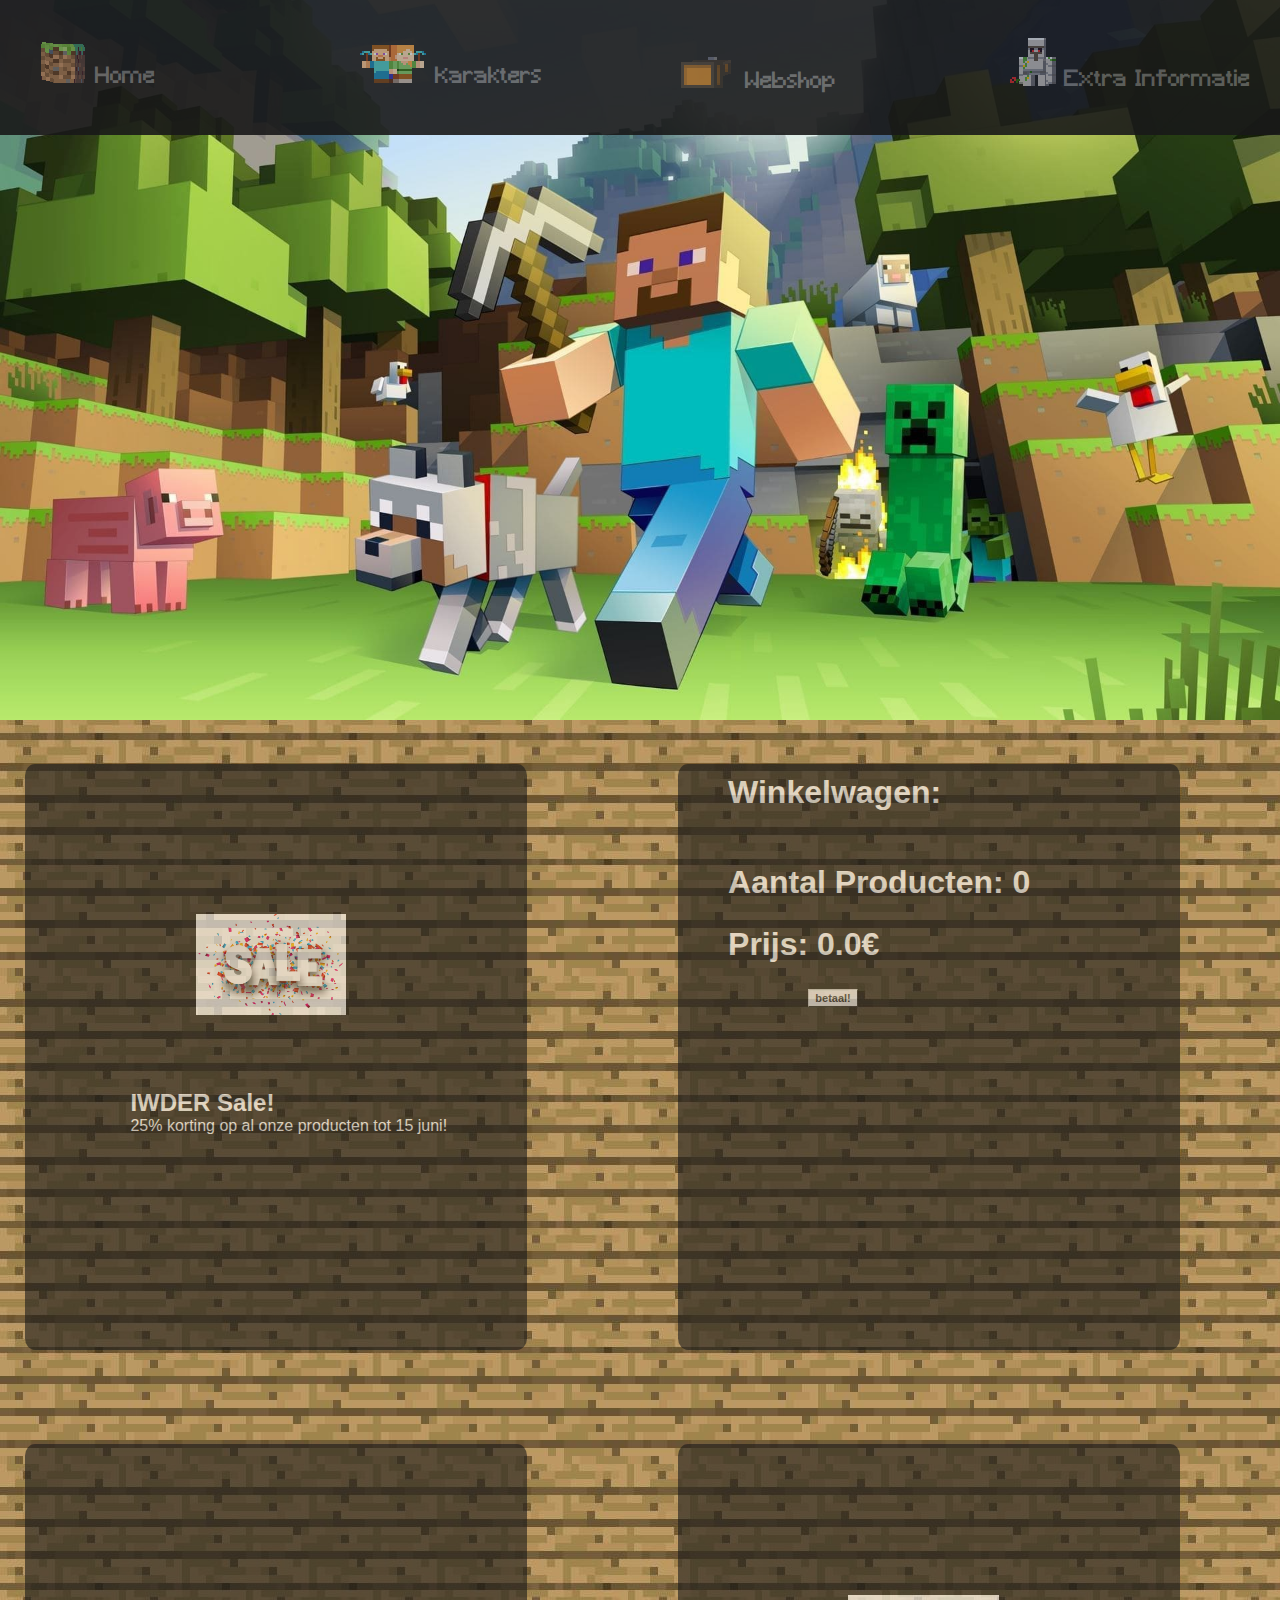
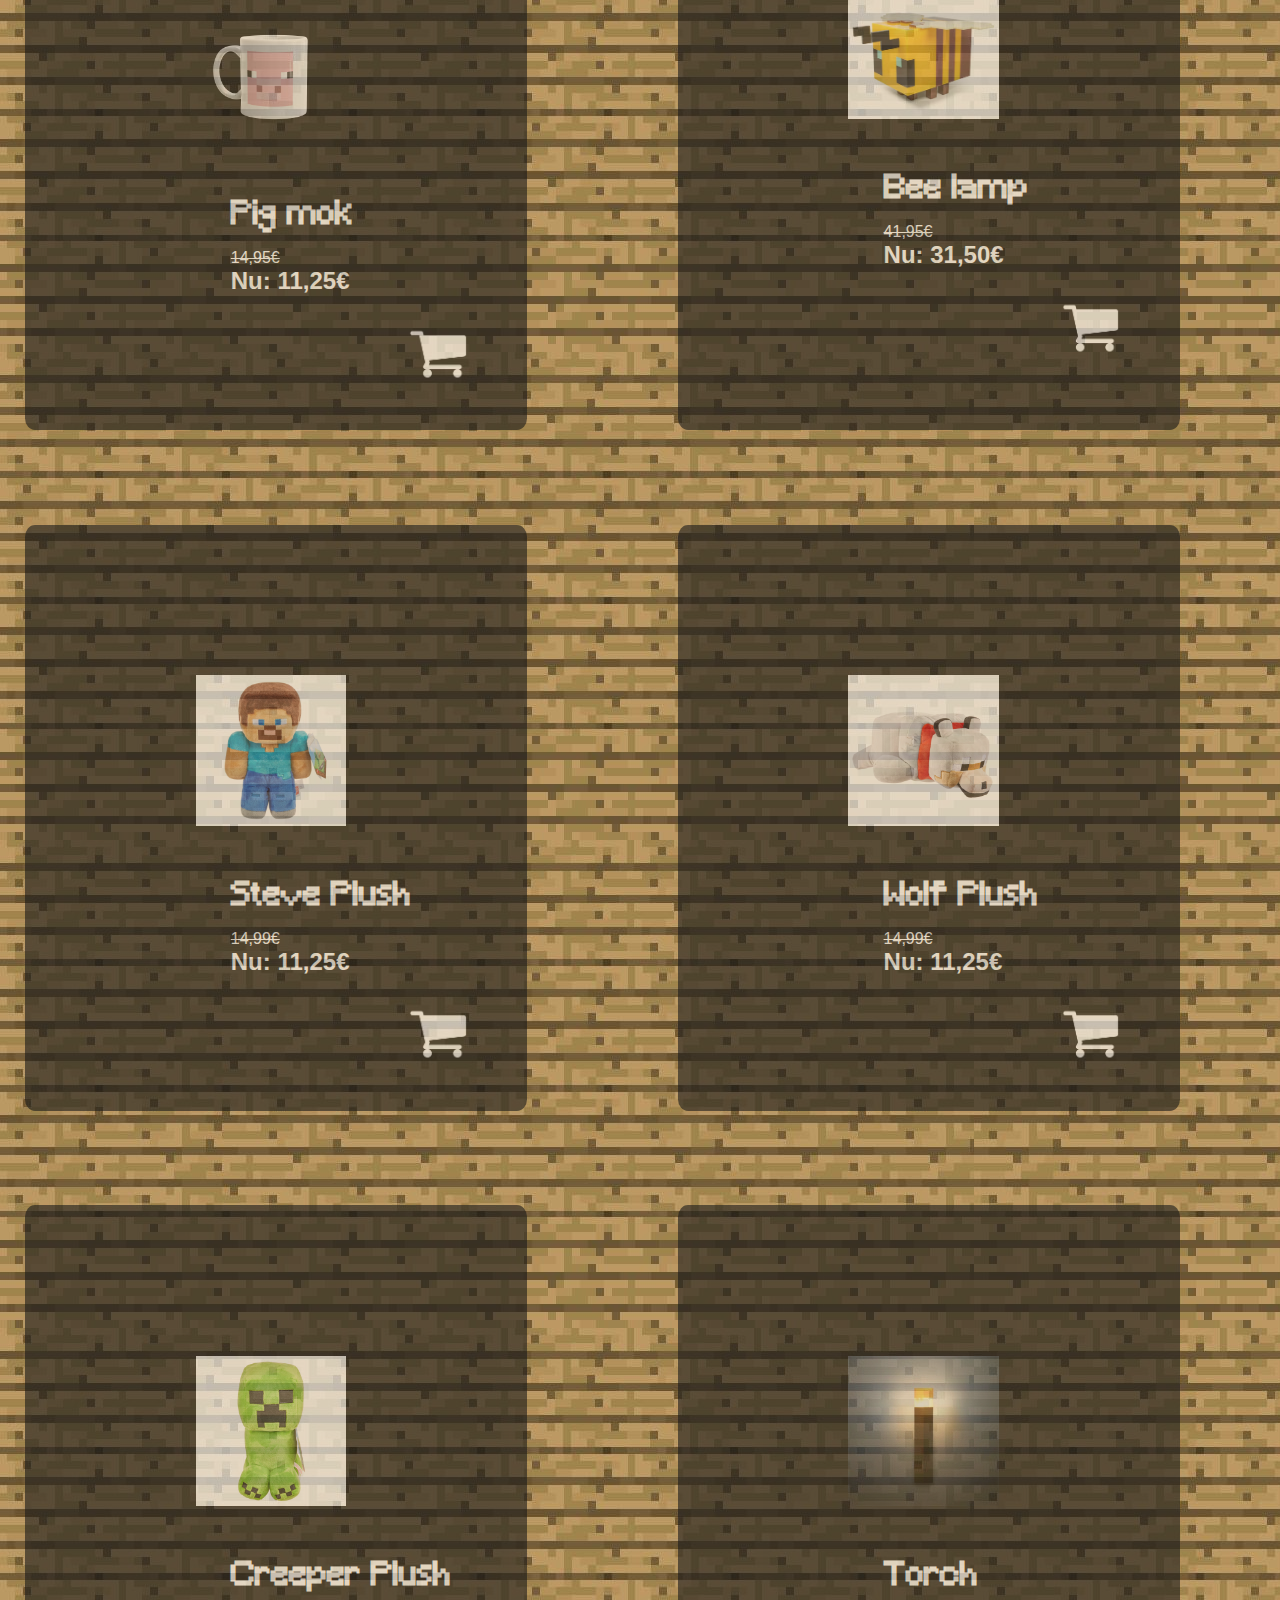
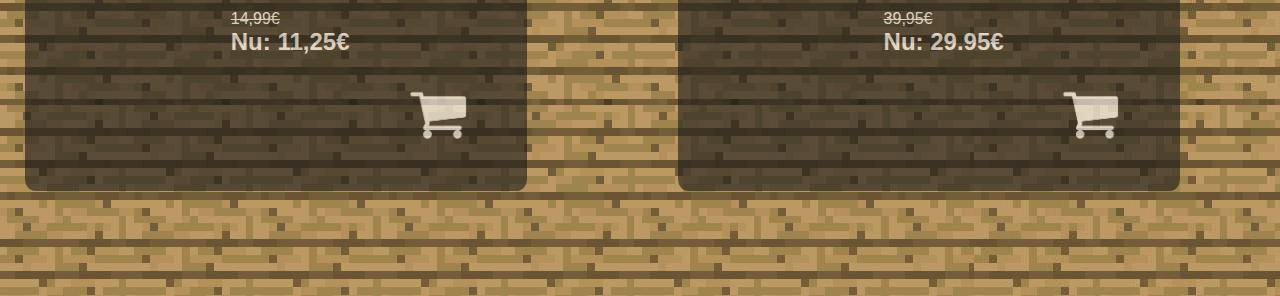
<file: HTML/Webshop.html>
<!DOCTYPE html>
<html lang="en" dir="ltr">
  <head>

    <meta charset="UTF-8">
    <meta http-equiv="X-UA-Compatible" content="ie=edge">
    <meta name="viewport" content="width=device-width, initial-scale=1" />
    <link rel="stylesheet" href="../CSS/Main.css">
    <link rel="shortcut icon" type="image/x-icon" href="/IMAGES/minecraft-grass-block.gif">
    <script type="text/javascript" src="../JS/Webshop.js"></script>
    <title>Minecraft</title>
  </head>

  <body class="webshopbody">
  <section class="navigation">
    <nav>
      <ul>

          <li class="Minecraft">
              <a href="../HTML/index.html">
            <img src="../IMAGES/menu-buy0.png" alt="plaatje van een dirt block"> Home </a></li>


        <li class="Minecraft">
            <a href="../HTML/Karakters.html">
          <img src="../IMAGES/menu-realms.png " alt="plaatje van 2 minecraft players"> Karakters </a></li>


          <li class="Minecraft"><a href="../HTML/Webshop.html">
            <img src="../IMAGES/menu-store.png" alt="plaatje van een minecraft chest"> Webshop</a> </li>


          <li class="Minecraft"><a href="../HTML/Info.html">
            <img src="../IMAGES/menu-support.png" alt="plaatje van een iron gollum"> Extra Informatie </a></li>
        </ul>

    </nav>
  </section>


    <header>

    </header>


    <main class="grid">


      <article class="webshoparticlee">
        <figure>
          <img src="../IMAGES/sale.png">
          <figcaption class="sale">
          <h1 id="timer" class="Minecraft"></h1>
          <h2>IWDER Sale!</h2>
          <p>25% korting op al onze producten tot 15 juni!</p>
        </figcaption>
        </figure>
      </article>

      <article class= "webshoparticle">
        <figure>
          <h1 class="Winkelwagen"> Winkelwagen: </h1><br>
          <h1 id="aantalProducten" class="Winkelwagen" >Aantal Producten: 0</h1>
          <h1 id="prijs" class="Winkelwagen">Prijs: 0.0€</h1>
          <p id="gekochteProducten" class="Winkelwagen"></p>
           <a href="gegevens.html" class="a"> betaal!</a>
        </figure>
      </article>

      <article class="webshoparticle">
        <figure>
          <img src="../IMAGES/pig-mug.jpg" alt="Afbeelding van een Pig mok">
          <figcaption><h1 class="Minecraft">Pig mok</h1>
            <p class="korting">14,95€</p><h2>Nu: 11,25€</h2>
            <img src="../IMAGES/shoppingcart.png" alt="Afbeelding van een winkelwagen" class="shoppingcart" onclick="onClick(1)">
          </figcaption>
        </figure>
      </article>

      <article class="webshoparticle">
        <figure>
          <img src="../IMAGES/bee-lamp.jpg" alt="Afbeelding van een Bee lamp">
          <figcaption><h1 class="Minecraft">Bee lamp</h1>
            <p class="korting">41,95€</p><h2>Nu: 31,50€</h2>
            <img src="../IMAGES/shoppingcart.png" alt="Afbeelding van een winkelwagen" class="shoppingcart" onclick="onClick(2)">
          </figcaption>
        </figure>
      </article>

      <article class="webshoparticle">
        <figure>
          <img src="../IMAGES/Steve-Plush.jpg" alt="Afbeelding van een Steve Plush">
          <figcaption><h1 class="Minecraft">Steve Plush</h1>
            <p class="korting">14,99€</p><h2>Nu: 11,25€</h2>
            <img src="../IMAGES/shoppingcart.png" alt="Afbeelding van een winkelwagen" class="shoppingcart" onclick="onClick(3)">
          </figcaption>
        </figure>
      </article>

      <article class="webshoparticle">
        <figure>
          <img src="../IMAGES/Wolf-Plush.jpg" alt="Afbeelding van een Wolf Plush">
          <figcaption><h1 class="Minecraft">Wolf Plush</h1>
            <p class="korting">14,99€</p><h2>Nu: 11,25€</h2>
            <img src="../IMAGES/shoppingcart.png" alt="Afbeelding van een winkelwagen" class="shoppingcart" onclick="onClick(4)">
          </figcaption>
        </figure>
      </article>

      <article class="webshoparticle">
        <figure>
          <img src="../IMAGES/Creeper-Plush.jpg" alt="Afbeelding van een Creeper Plush">
          <figcaption><h1 class="Minecraft">Creeper Plush</h1>
            <p class="korting">14,99€</p><h2>Nu: 11,25€</h2>
            <img src="../IMAGES/shoppingcart.png" alt="Afbeelding van een winkelwagen" class="shoppingcart" onclick="onClick(5)">
          </figcaption>
        </figure>
      </article>

      <article class="webshoparticle">
        <figure>
          <img src="../IMAGES/torch.jpg" alt="Afbeelding van een Torch">
          <figcaption><h1 class="Minecraft">Torch</h1>
            <p class="korting">39,95€</p><h2>Nu: 29.95€</h2>
            <img src="../IMAGES/shoppingcart.png" alt="Afbeelding van een winkelwagen" class="shoppingcart" onclick="onClick(6)">
          </figcaption>
        </figure>
      </article>

    </main>
</file>
<file: CSS/Main.css>
@font-face {
font-family: "Minecraft";
src: url("../FONTS/Minecraft.ttf");
}
@font-face {
font-family: "Jersey";
src: url("../FONTS/JerseyM54-alX9.ttf");
}
.Minecraft{
  font-family: "Minecraft"
}
article > figure > .Minecraft{
  margin-top: 4%;
}
*{
  margin: 0;
  padding: 0;
}


body{

  font-size: 16px;
  font-family: "Roleway", sans-serif;
  box-sizing: border-box;
  background: url("../IMAGES/bg-wool-dark.png");
}
.webshopbody{
  background: url("../IMAGES/bg-wood.png")
}
.karaktersbody{
  background: url("../IMAGES/bg-stone.png")
}
main{
  display:grid;
  grid-template-columns: 1fr 2fr 1fr;

}

main > article{
  display: grid;
  grid-column-start: 2;


}
main > article > section{
  grid-row-start: 1;
  border-radius: 1%;
  margin-top: 5%;
  margin-bottom: 5%;
  text-align: center;
  background: url("../IMAGES/bg-lightwool.png");
  height: 90vh;

}
main > article > section > p{
  margin-top: 1%;
  padding-left: 2%;
  padding-right: 2%;
  padding-top: 0.5%;
}
main > article > section > form > p{
  margin-top: 2%;
  margin-bottom: 1%;
  padding-left: 2%;
  padding-right: 2%;
  padding-top: 0.5%;
}
main > article > section > form > .submit{
  height: 5vh;
  background: black;
  color: white;
  border-radius: 6%;
  width: 10vw;
  cursor: pointer;
}
main > article > section > form > .submit:hover{
  transform: scale(1.2);
  transition: transform 2s;

}
main > article > section > h1{
  margin-top: 2%;
  font-size: 180%;
}
main > article > section > .drop{
  font-family: "Minecraft";
  margin-top: 15%;
}
.timer{
  height: 10vh;
}

header{
  height: 80vh;
  background: url("../IMAGES/background.jpg") no-repeat center;
  background-size: 100%;
  background-color: black;

}
footer{
  background-color: black;
}

 nav{
   z-index: 999;
  position:fixed;
  background-color: #191919;
  background-size: contain;
  width: 100%;
  height: 15%;
  opacity: 0.9;
}

nav > ul > li > a{
  background: none;
  margin-top: 0%;
  margin-left: 1%;
  width: 20%;
  padding: 2%;
  border: none;
  border-style: none;
  opacity: 0.7;
  color: gray;
  font-size: 140%;
  float: left;
}
nav > ul{
  list-style-type: none;
  list-style: none;
}

main > article > section > p{
  text-align: center;

}
main > article > section > iframe{
  width: 90%;
  height: 60%;
}
main > article > section > img{
  width: 40%;
  height: 15%;
}

nav > ul >  li > a{
  width: 20%;
  height: 20%;
  margin-top: 1%;
  text-decoration: none;
}

nav > ul >  li> a:hover{
  opacity: 1;
  color: white;
  transform: scale(1.1);
  transition: transform 1s;
}
.page{
  opacity: 1;
  color: white;
  transform: scale(1.1);
  font-family: Minecraft;
}
.grid {
  display: grid;
  grid-template-columns: 1fr 1fr 1fr;
  grid-gap: 2%;
  grid-auto-rows: 70vh;
  color: white;
  margin-bottom: 20%;
}

.grid > article{
margin-top: 7%;
display: grid;
grid-column-start: auto;
width: 80%;
background-color: #191919;
opacity: 0.6;
margin-left: 4%;
border-radius: 2%;
}

.grid > article > figure > img{
  width: 30%;
  margin: 40%;
  margin-left: 34%;
  margin-top: 30%;
  position: relative;

}
.grid > article > figure > figcaption{
  position: relative;
  margin-left: 41%;
  margin-top: -30%;

}
.grid > article > figure > .sale{
  margin-left: 21%;
}
.invis{
  visibility: hidden;
}
.grid > article:hover{
 transform: scale(1.1);
 opacity: 0.8;
 background-color: #222222;
 cursor: pointer;
 transition: transform 1s;
}

.popup{
  z-index: 1000;
  display:none;
  background-color: black;
  width: 100%;
  height: 100%;
  position: fixed;
  opacity: 0.81;
  animation: cardAnimation;
  animation-duration: 0.5s;

}
.popup > article{
  background-image: url("../IMAGES/bg-lightwool.png");
  opacity: 1;
  height: 90%;
  width: 50%;
  margin-left: 25%;
  margin-top: 2%;
  border-radius: 2%;
}
.popup > article > section > h1{
  font-family: "Minecraft";
  padding-top: 4%;
  text-align: center;
  font-size: 250%;
}
.popup > article > section > p{
  padding: 2%;
  text-align: center;
}
h1{
  margin-bottom: 5%;
}
.korting{
  text-decoration: line-through;
}
.shoppingcart{
  height: 20%;
  width: 20%;
  margin-left: 60%;
  margin-top: 30%;
}
.shoppingcart:hover{
  transform: scale(1.2);
  transform: rotate(-45deg);
  cursor:pointer;
  transition: transform 2s;
}
.grid > article > figure > .Winkelwagen{padding-left: 10%;
margin-top:2%;}

.grid > .webshoparticlee{grid-column-start: 2;}
.grid > .webshoparticlee:hover{cursor:default;}
.grid > .webshoparticle:hover{
  cursor:default;
}

@media only screen and (max-width: 1400px){
  main{
    grid-template-columns: 2fr;
  }
  .grid{
    grid-template-columns: 1fr 1fr;
  }
  .grid > .webshoparticlee{grid-column-start:1;}
}
.shoppingcart{
  margin-top: 10%;
}
@media only screen and (max-width: 1050px){
  main{
    grid-template-columns: 2fr;
  }
  .grid{
    grid-template-columns: 1fr;
  }
.grid > article > figure > img{
    margin-top: 5%;
  }
  .shoppingcart{
    margin-top: -10%;
  }
}
.a{
  width: 150%;
  height: 20%;
  margin-left: 26%;
  margin-top: 40%;
  background-color: #F8F8F8;
  font: bold 11px Arial;
text-decoration: none;
background-color: #EEEEEE;
color: #333333;
padding: 2px 6px 2px 6px;
border-top: 1px solid #CCCCCC;
border-right: 1px solid #333333;
border-bottom: 1px solid #333333;
border-left: 1px solid #CCCCCC;
}
a:hover{
  cursor: pointer;
}
@media only screen and (max-width: 650px){
  .popup > article{
    width: 98%;
    margin-left: 1%;
  }
  .a{
    margin-top: 60%;
  }}
  @media only screen and (max-width: 476px){
    nav > ul  > li > a{
      float:none;
    }
    nav{
      position: absolute;
      height: 50%;
    }
    .grid > article{
      height: 50%;
    }
    .a{
      margin-top: 40%;
      width: 111%;
      margin-left: 25%;
      height: 20%;

    }
    .shoppingcart{
      margin-top: 10%;
    }}
    @keyframes cardAnimation {
  0% {opacity: 0;}
  10% {opacity: 0.10;}
  20% {opacity: 0.20;}
  30% {opacity: 0.30;}
  40% {opacity: 0.40;}
  50% {opacity: 0.50;}
  60% {opacity: 0.60;}
  70% {opacity: 0.70;}
  80%{opacity: 0.75}
  90%{opacity: 0.78}
  100% {opacity: 0.81;}
}
</file>
<file: CSS/ideal.css>
*{
  margin: 0;
  padding: 0;
}
body{
  display:grid;
  grid-template-columns: repeat(3,minmax(0,1fr));
  grid-template-areas:
  "header main ."
  "footer . .";
  font-size: 16px;
  font-family: "Roleway", sans-serif;
  box-sizing: border-box;
}

main{
  display:grid;
  grid-area: main;



}
header{
  grid-area: header;

}
footer{
  grid-area: footer;
  padding: 10%;
}


figure{
  align-self: center;
  align-content: center;
}

figure > img {

  width: 70%;
  height: 110%;
}

main > figure > img{
  margin: 1%;
}
main > figure > figcaption{
  margin: 1%;
  padding: 10%;
}
header > figure > img{
  width: 20%;
  height: 50%;
}
@media only screen and (max-width:800px){
  body{
  grid-template-columns: repeat(1,minmax(0,1fr));}
  figure > img{
    height: 200%;
    width: 100%;
  }
}
</file>
